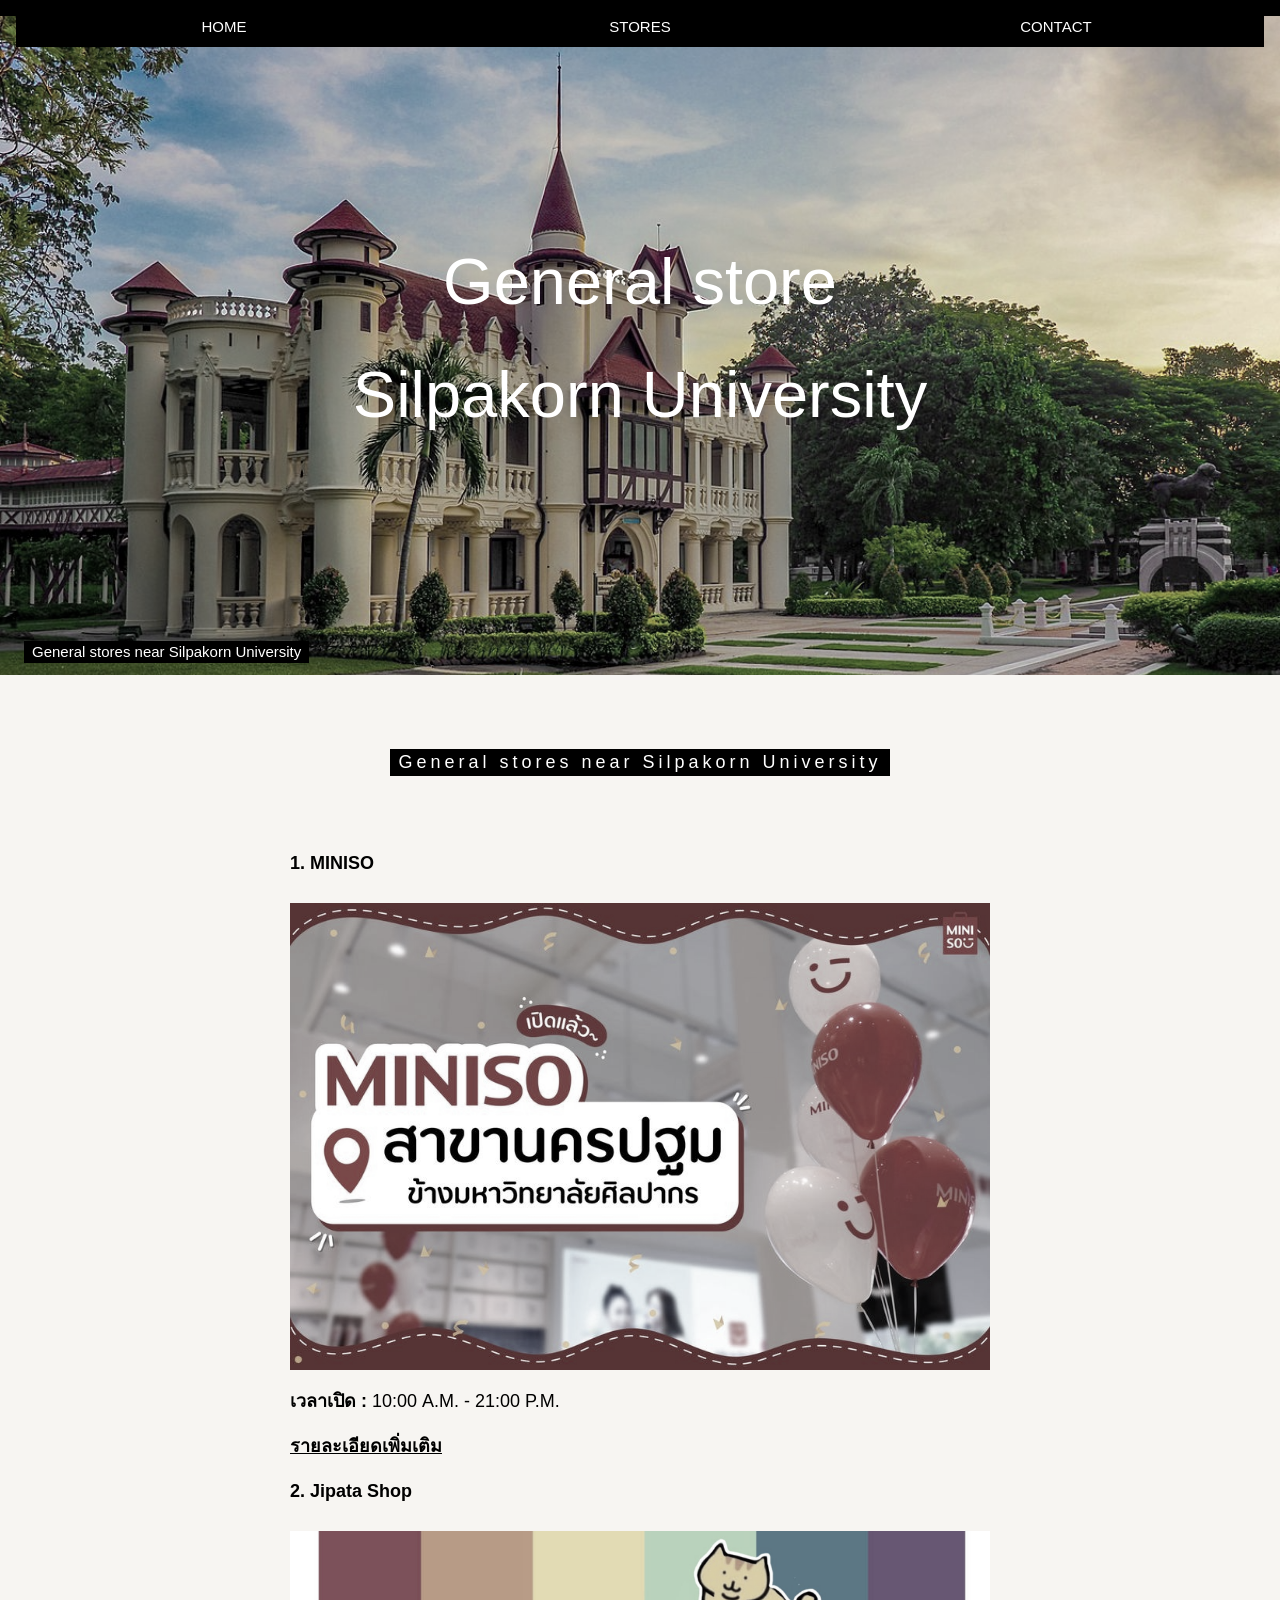
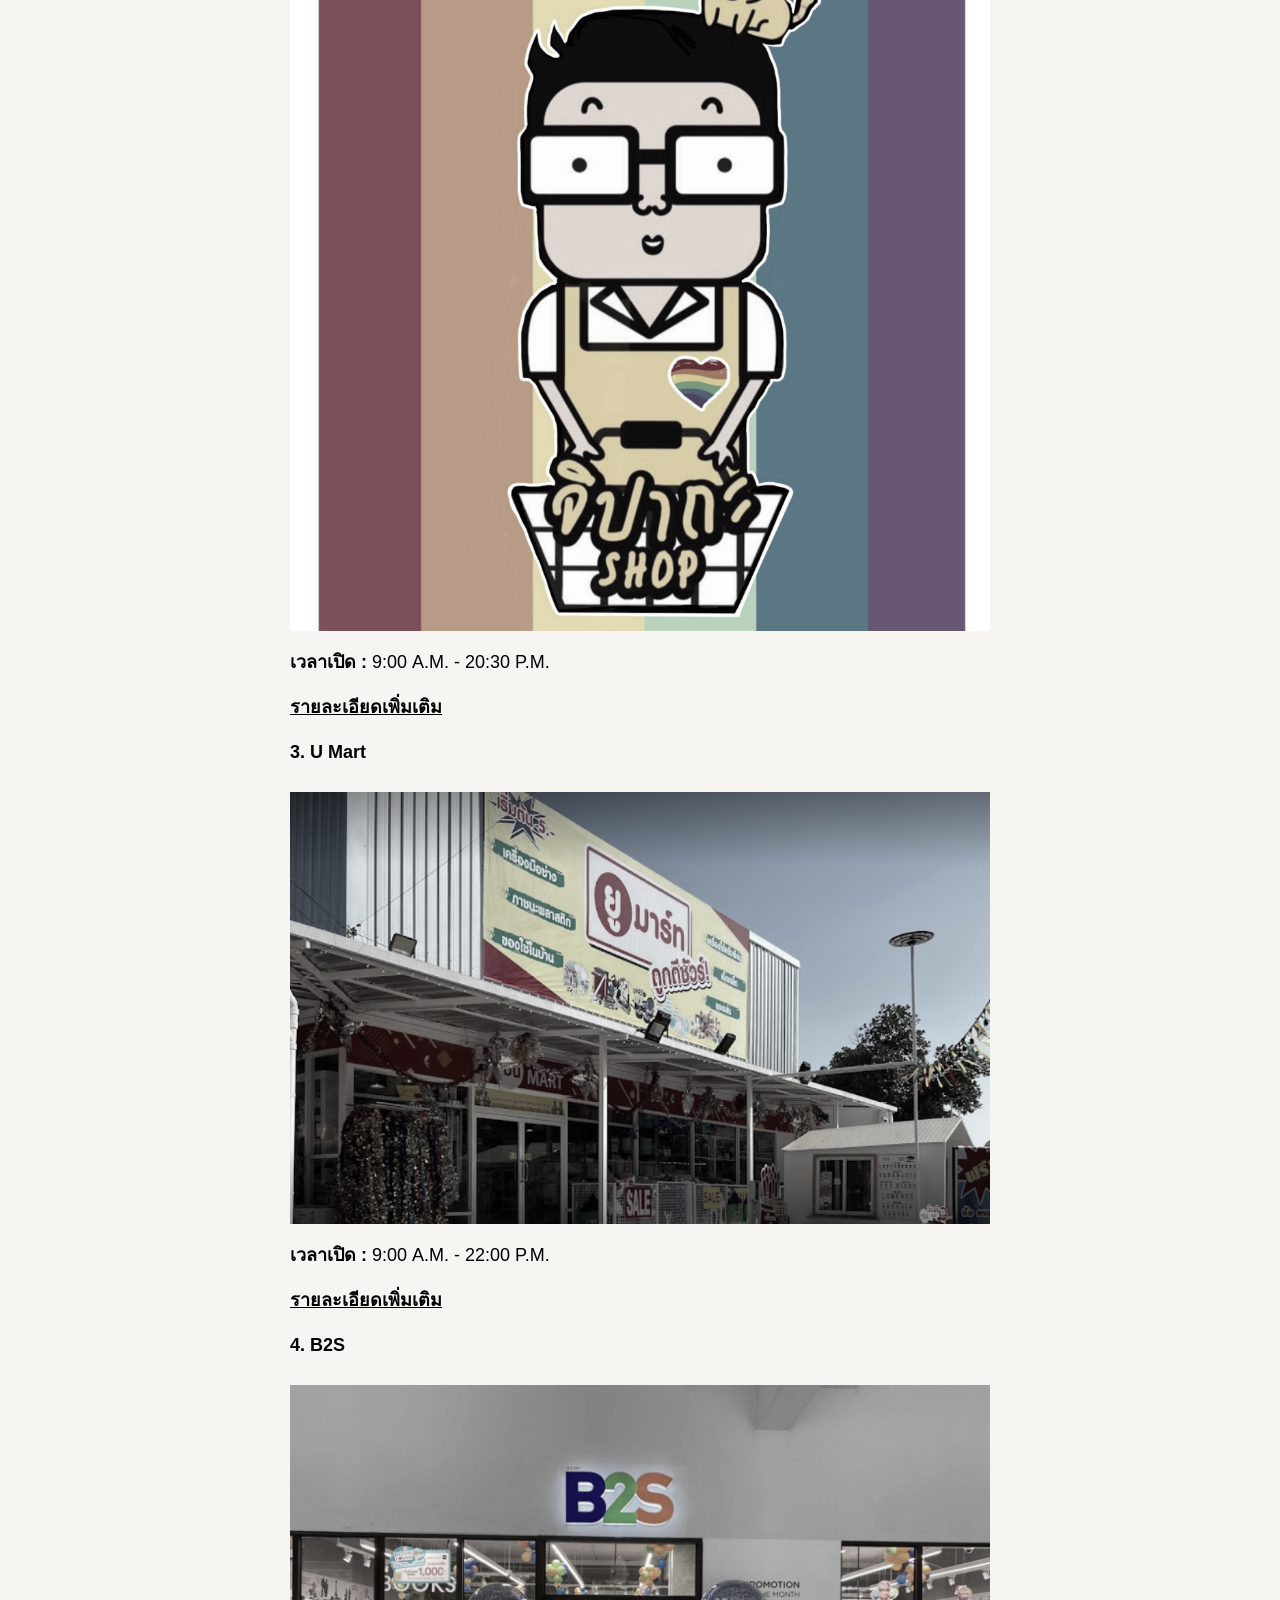
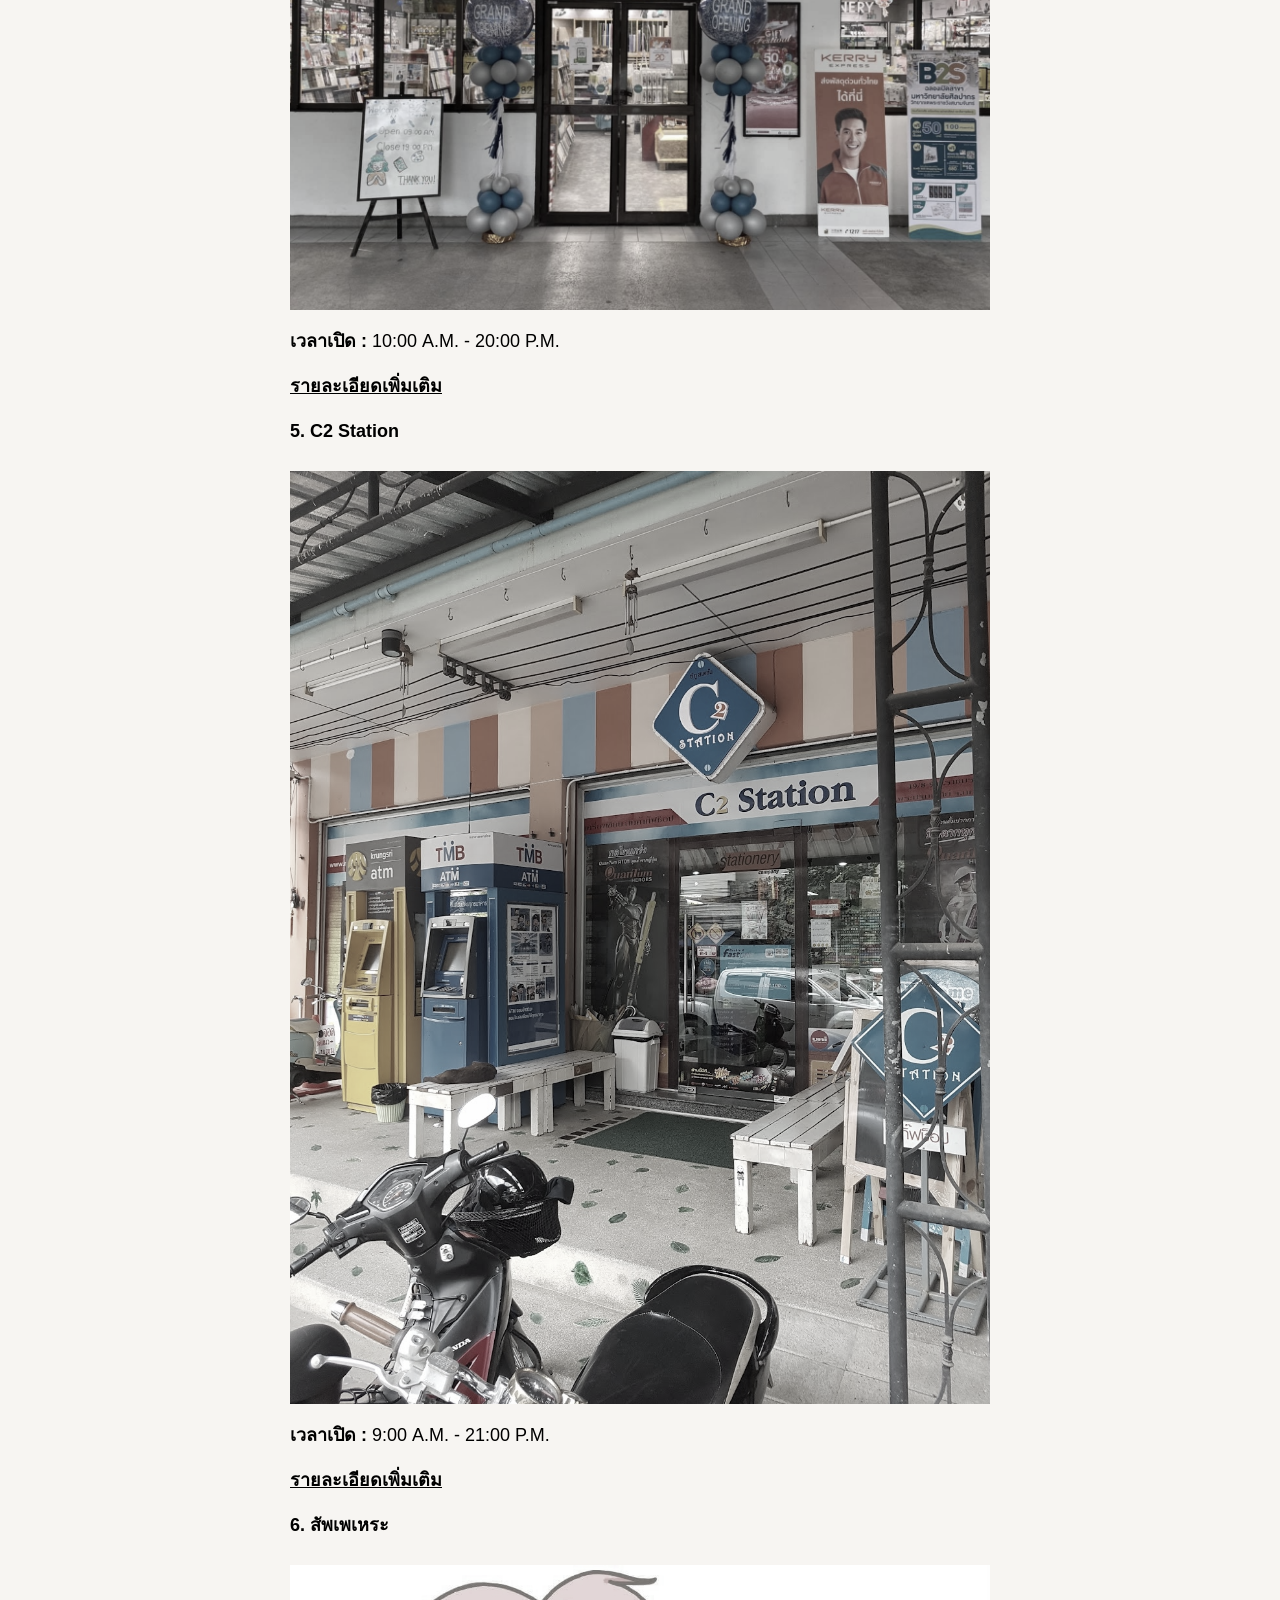
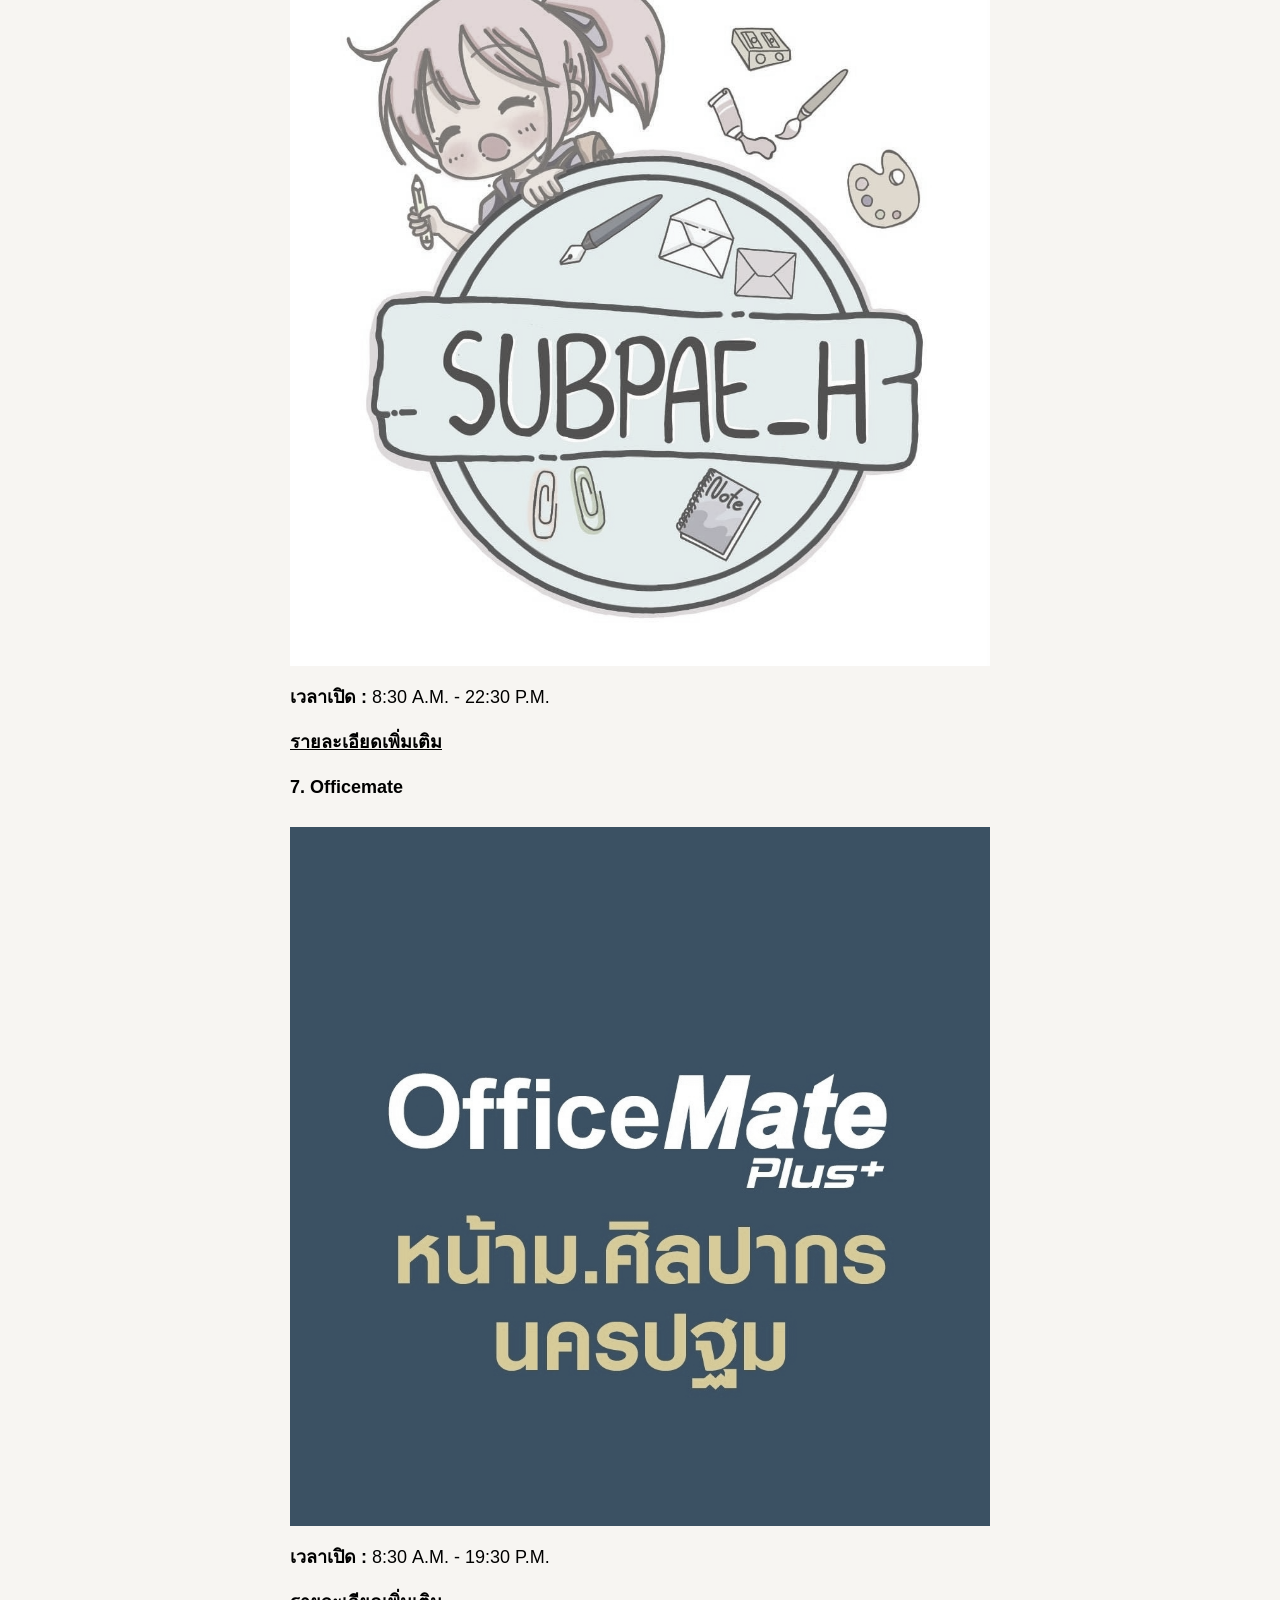
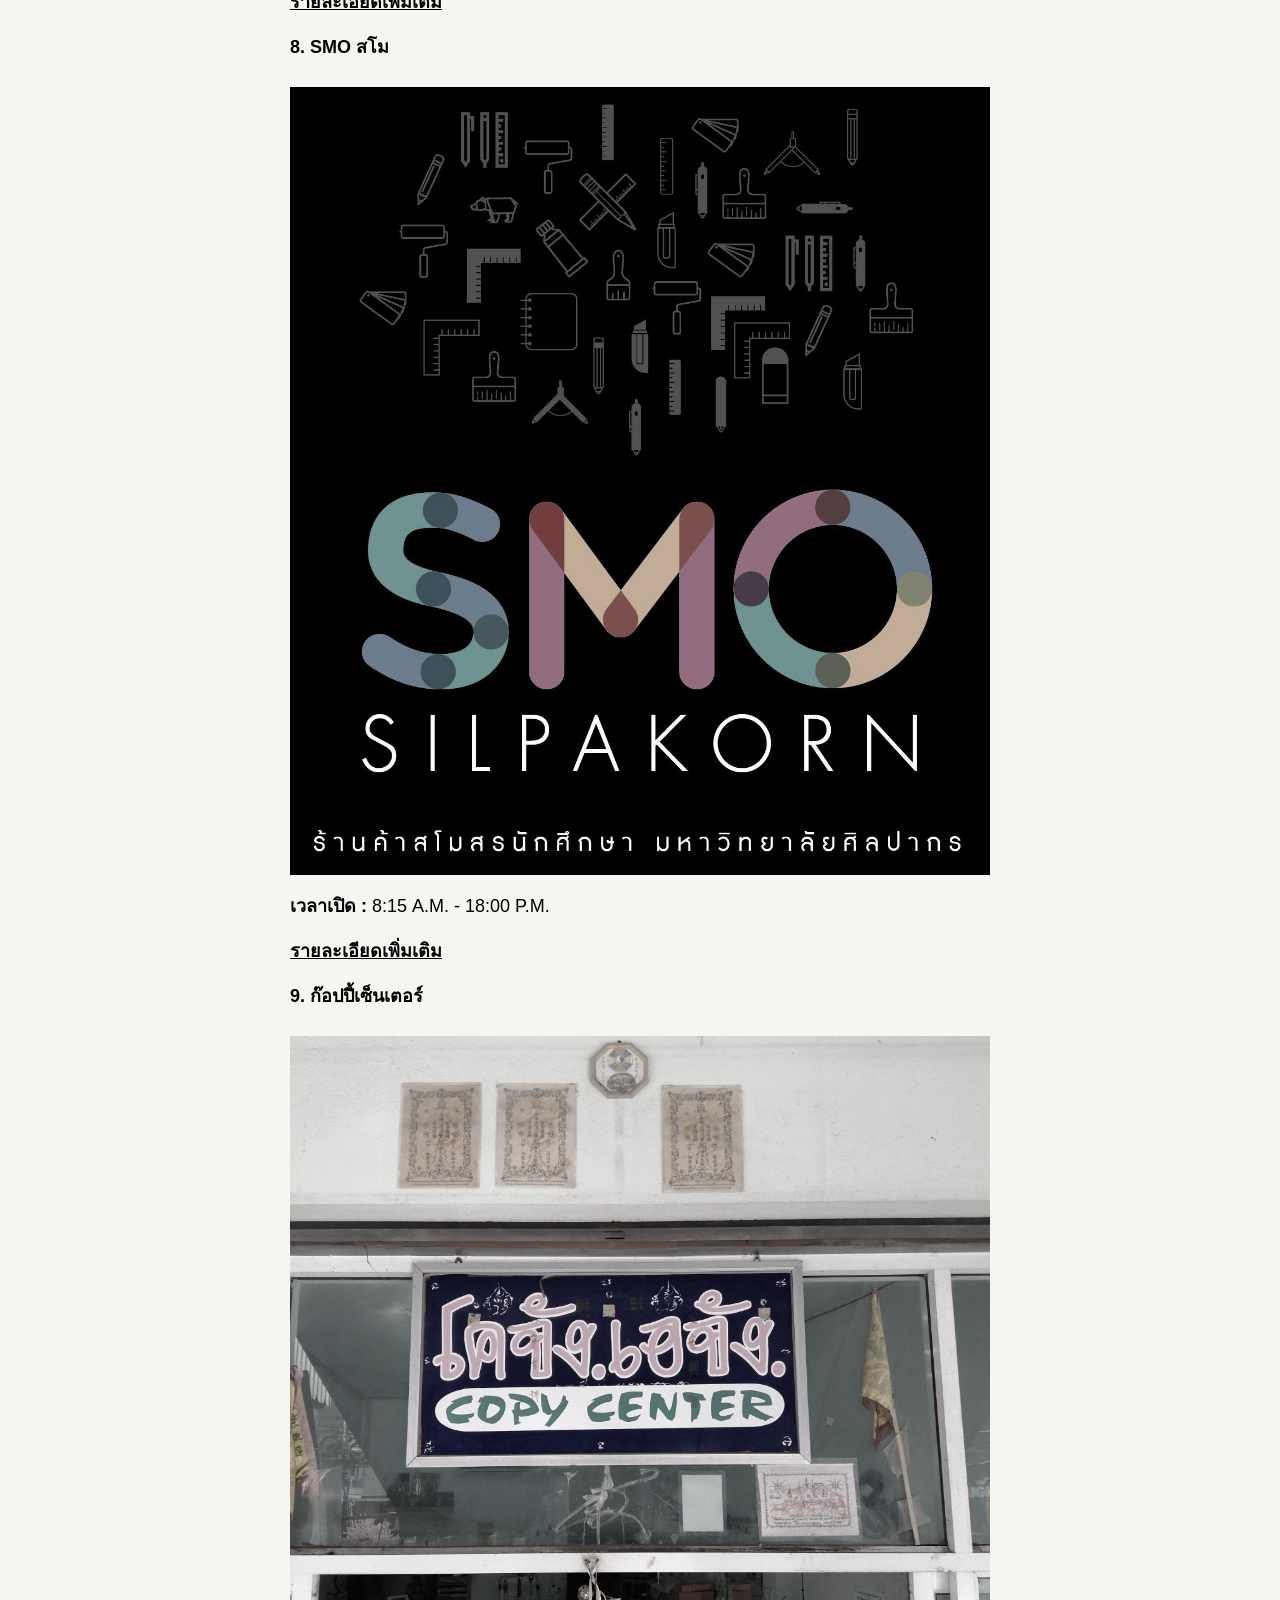
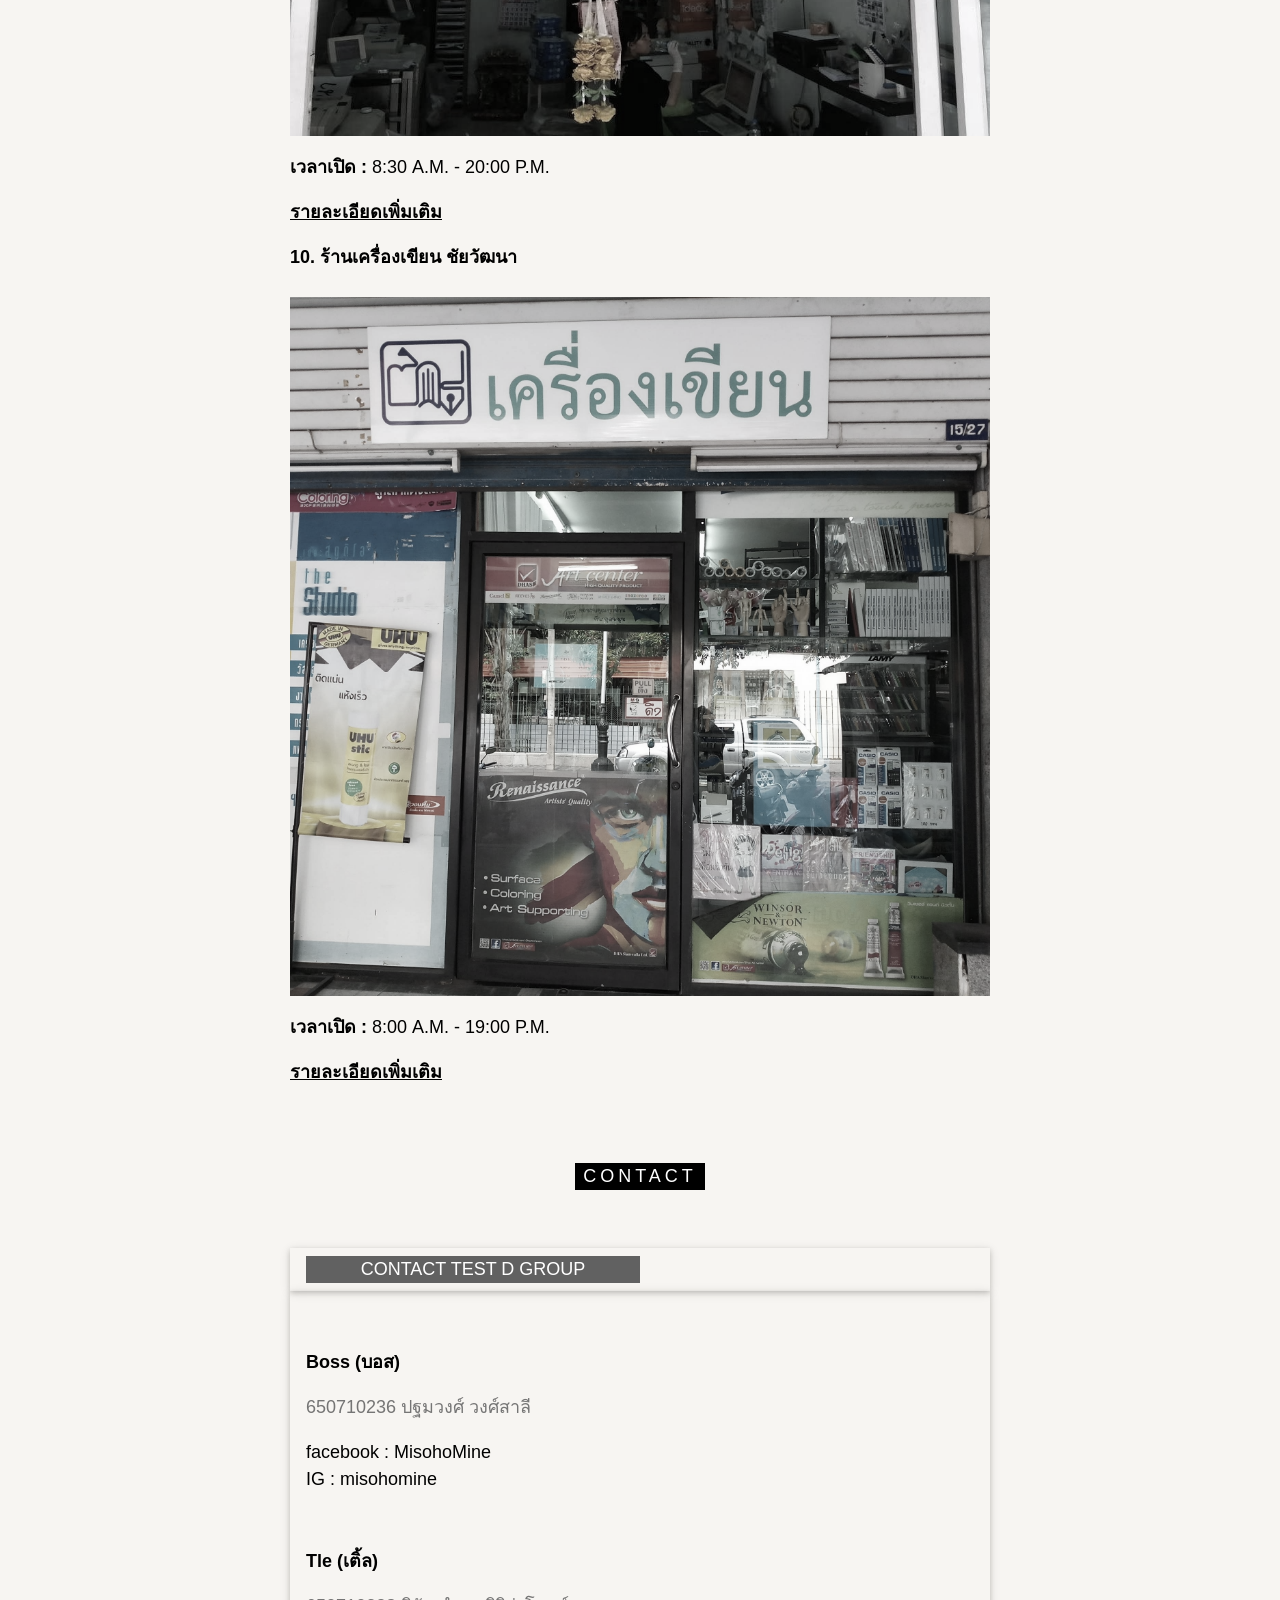
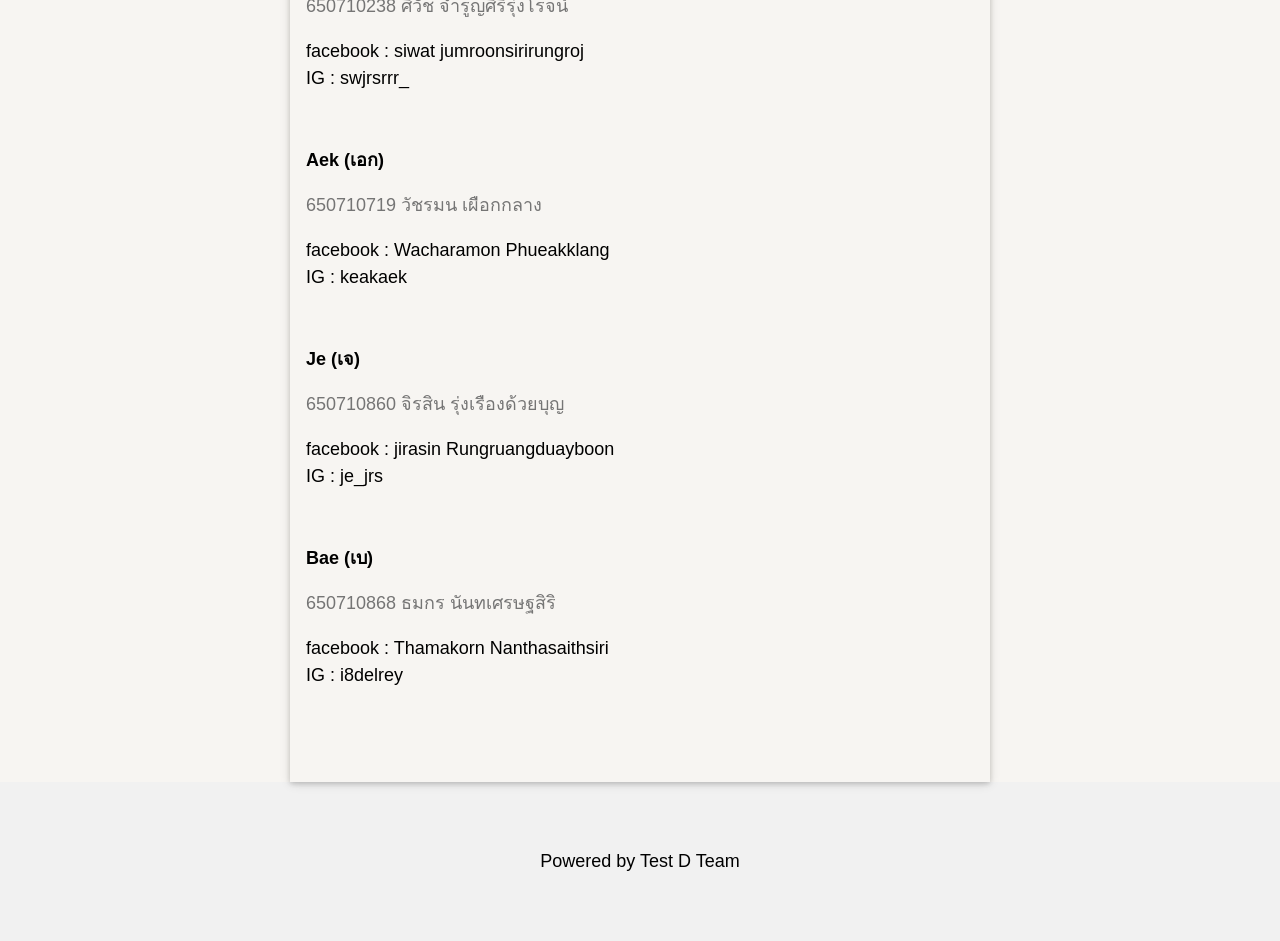
<file: index.html>
<!DOCTYPE html>
<html>

<head>
    <title>General store SU</title>
    <meta charset="UTF-8">
    <meta name="viewport" content="width=device-width, initial-scale=1">
    <link rel="stylesheet" href="https://www.w3schools.com/w3css/4/w3.css">
    <link rel="stylesheet" href="https://fonts.googleapis.com/css?family=Inconsolata">
    <link rel="stylesheet" href="style/style.css">
</head>

<body>

    <!-- Links (sit on top) -->
    <div class="w3-top">
        <div class="w3-padding w3-black">
            <div class="w3-col s4">
                <a href="#" class="w3-button w3-block w3-black">HOME</a>
            </div>
            <div class="w3-col s4">
                <a href="#about" class="w3-button w3-block w3-black">STORES</a>
            </div>
            <div class="w3-col s4">
                <a href="#menu" class="w3-button w3-block w3-black">CONTACT</a>
            </div>


        </div>
    </div>
    </div>

    <!-- Header with image -->
    <header class="bgimg w3-display-container w3-grayscale-min" id="home">
        <div class="w3-display-bottomleft w3-center w3-padding-large w3-hide-small">
            <span class="w3-tag">General stores near Silpakorn University</span>
        </div>
        <div class="w3-display-middle w3-center">

            <div class="w3-row w3-padding w3-"><span class="w3-text-white" style="font-size:65px">General store</br></span></div>
            <div class="w3-row w3-padding w3-"><span class="w3-text-white" style="font-size:65px">Silpakorn University</span></div>
        </div>
    </header>


    <div class="w3-sand w3-grayscale w3-large">

        <div class="w3-container" id="about">
            <div class="w3-content" style="max-width:700px">
                <h5 class="w3-center w3-padding-64"><span class="w3-tag w3-wide">General stores near Silpakorn University</span></h5>
                <h5><strong>1. MINISO </strong></h5>
                <img src="รูป/miniso.jpg" style="width:100%;max-width:800px" class="w3-margin-top">
                <p><strong>เวลาเปิด :</strong> 10:00 A.M. - 21:00 P.M.</p>
                <p><strong><a href="Miniso.html">รายละเอียดเพิ่มเติม</a></strong></p>

                <h5><strong>2. Jipata Shop</strong></h5>
                <img src="รูป/Jipata.jpg" style="width:100%;max-width:800px" class="w3-margin-top">
                <p><strong>เวลาเปิด :</strong> 9:00 A.M. - 20:30 P.M.</p>
                <p><strong><a href="Jipata.html">รายละเอียดเพิ่มเติม</a></strong></p>

                <h5><strong>3. U Mart </strong></h5>
                <img src="รูป/U Mart.png" style="width:100%;max-width:800px" class="w3-margin-top">
                <p><strong>เวลาเปิด :</strong> 9:00 A.M. - 22:00 P.M.</p>
                <p><strong><a href="U Mart.html">รายละเอียดเพิ่มเติม</a></strong></p>

                <h5><strong>4. B2S </strong></h5>
                <img src="รูป/b2s.jpg" style="width:100%;max-width:800px" class="w3-margin-top">
                <p><strong>เวลาเปิด :</strong> 10:00 A.M. - 20:00 P.M.</p>
                <p><strong><a href="B2S.html">รายละเอียดเพิ่มเติม</a></strong></p>


                <h5><strong>5. C2 Station</strong></h5>
                <img src="รูป/C2 Station.jpg" style="width:100%;max-width:800px" class="w3-margin-top">
                <p><strong>เวลาเปิด :</strong> 9:00 A.M. - 21:00 P.M.</p>
                <p><strong><a href="C2 Station.html">รายละเอียดเพิ่มเติม</a></strong></p>


                <h5><strong>6. สัพเพเหระ</strong></h5>
                <img src="รูป/สัพเพเหระ.jpg" style="width:100%;max-width:800px" class="w3-margin-top">
                <p><strong>เวลาเปิด :</strong> 8:30 A.M. - 22:30 P.M.</p>
                <p><strong><a href="สัพเพเหระ.html">รายละเอียดเพิ่มเติม</a></strong></p>


                <h5><strong>7. Officemate </strong></h5>
                <img src="รูป/Officemate.jpg" style="width:100%;max-width:800px" class="w3-margin-top">
                <p><strong>เวลาเปิด :</strong> 8:30 A.M. - 19:30 P.M.</p>
                <p><strong><a href="Officemate.html">รายละเอียดเพิ่มเติม</a></strong></p>

                <h5><strong>8. SMO สโม </strong></h5>
                <img src="รูป/SMO สโม.jpg" style="width:100%;max-width:800px" class="w3-margin-top">
                <p><strong>เวลาเปิด :</strong> 8:15 A.M. - 18:00 P.M.</p>
                <p><strong><a href="SMO สโม.html">รายละเอียดเพิ่มเติม</a></strong></p>

                <h5><strong>9. ก๊อปปี้เซ็นเตอร์ </strong></h5>
                <img src="รูป/ก๊อปปี้เซ็นเตอร์.jpg" style="width:100%;max-width:800px" class="w3-margin-top">

                <p><strong>เวลาเปิด :</strong> 8:30 A.M. - 20:00 P.M.</p>

                <p><strong><a href="ก๊อปปี้เซ็นเตอร์.html">รายละเอียดเพิ่มเติม</a></strong></p>

                <h5><strong>10. ร้านเครื่องเขียน ชัยวัฒนา </strong></h5>
                <img src="รูป/ร้านเครื่องเขียน ชัยวัฒนา.jpg" style="width:100%;max-width:800px" class="w3-margin-top">

                <p><strong>เวลาเปิด :</strong> 8:00 A.M. - 19:00 P.M.</p>

                <p><strong><a href="ร้านเครื่องเขียน ชัยวัฒนา.html">รายละเอียดเพิ่มเติม</a></strong></p>
            </div>
        </div>

        <div class="w3-container" id="menu">
            <div class="w3-content" style="max-width:700px">

                <h5 class="w3-center w3-padding-48"><span class="w3-tag w3-wide">CONTACT</span></h5>

                <div class="w3-row w3-center w3-card w3-padding">
                    <a href="javascript:void(0)" onclick="openMenu(event, 'Eat');" id="myLink">
                        <div class="w3-col s6 tablink">CONTACT TEST D GROUP</div>
                    </a>

                </div>

                <div id="Eat" class="w3-container menu w3-padding-48 w3-card">
                    <h5><strong>Boss (บอส)</strong></h5>
                    <p class="w3-text-grey">650710236 ปฐมวงศ์ วงศ์สาลี</br>
                    </p>
                    facebook : MisohoMine</br>
                    IG : misohomine</p><br>

                    <h5><strong>Tle (เติ้ล)</strong></h5>
                    <p class="w3-text-grey">650710238 ศิวัช จำรูญศิริรุ่งโรจน์</br>
                    </p>
                    facebook : siwat jumroonsirirungroj</br>
                    IG : swjrsrrr_</p><br>

                    <h5><strong>Aek (เอก)</strong></h5>
                    <p class="w3-text-grey">650710719 วัชรมน​ เผือก​กลาง​</br>
                    </p>
                    facebook : Wacharamon Phueakklang</br>
                    IG : keakaek</p><br>

                    <h5><strong>Je (เจ)</strong></h5>
                    <p class="w3-text-grey">650710860 จิรสิน รุ่งเรืองด้วยบุญ​</br>
                    </p>
                    facebook : jirasin Rungruangduayboon</br>
                    IG : je_jrs</p><br>

                    <h5><strong>Bae (เบ)</strong></h5>
                    <p class="w3-text-grey">650710868 ธมกร นันทเศรษฐสิริ​</br>
                    </p>
                    facebook : Thamakorn Nanthasaithsiri</br>
                    IG : i8delrey</p><br>
                </div>


            </div>
        </div>



        <!-- End page content -->
    </div>

    <!-- Footer -->
    <footer class="w3-center w3-light-grey w3-padding-48 w3-large">
        <p>Powered by Test D Team</a>
        </p>
    </footer>

    <script>
        // Tabbed Menu
        function openMenu(evt, menuName) {
            var i, x, tablinks;
            x = document.getElementsByClassName("menu");
            for (i = 0; i < x.length; i++) {
                x[i].style.display = "none";
            }
            tablinks = document.getElementsByClassName("tablink");
            for (i = 0; i < x.length; i++) {
                tablinks[i].className = tablinks[i].className.replace(" w3-dark-grey", "");
            }
            document.getElementById(menuName).style.display = "block";
            evt.currentTarget.firstElementChild.className += " w3-dark-grey";
        }
        document.getElementById("myLink").click();
    </script>

</body>

</html>
</file>
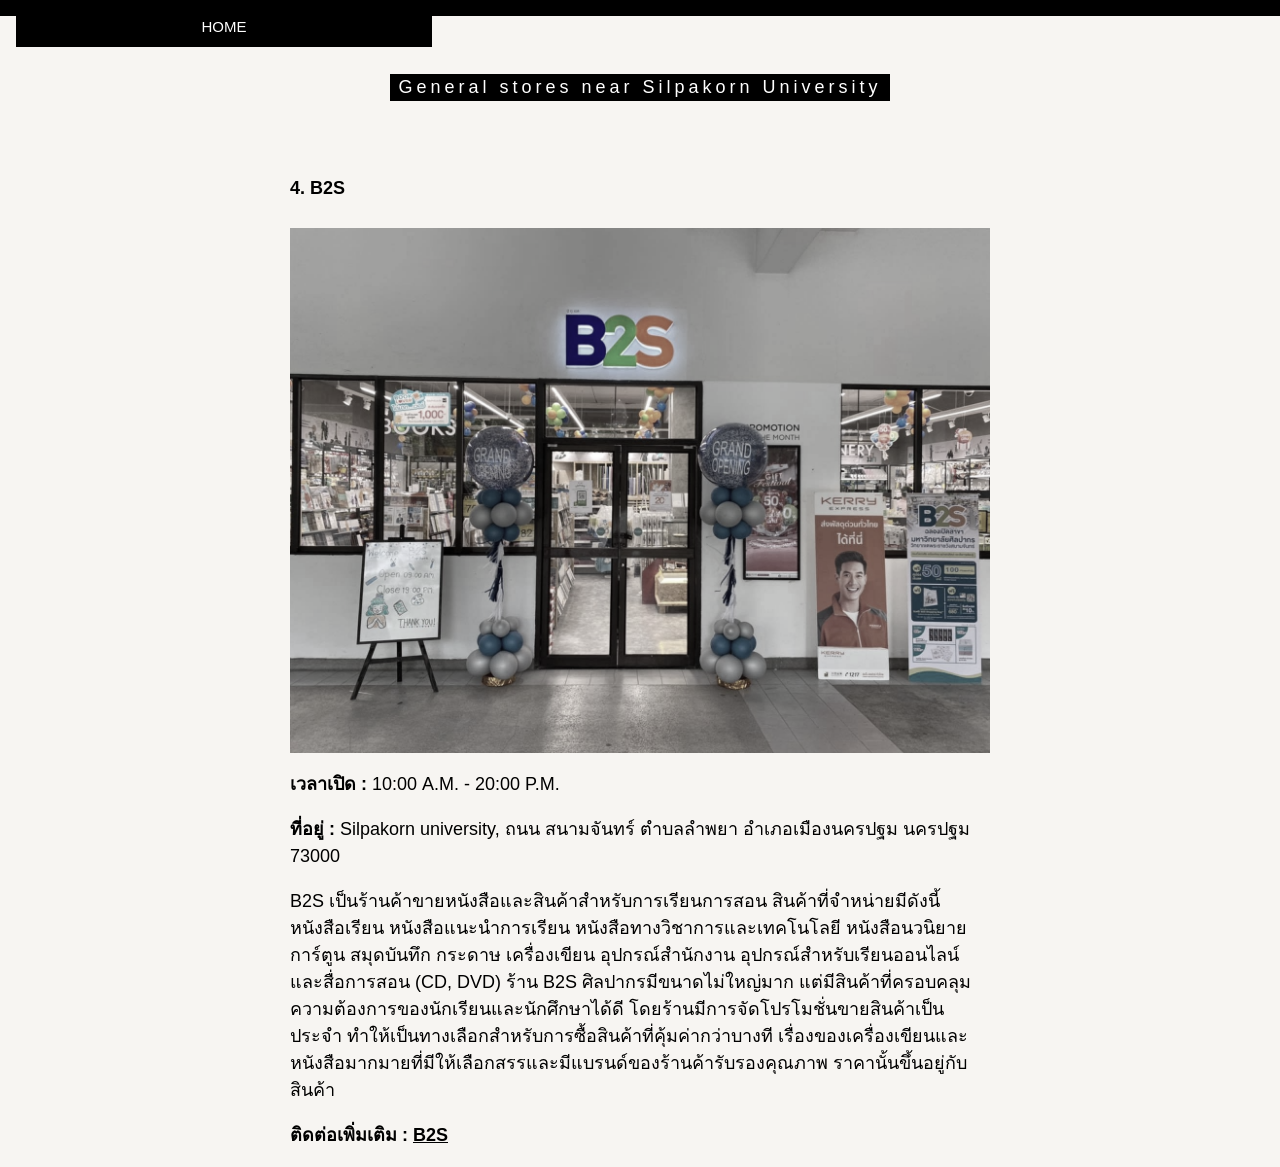
<file: B2S.html>
<!DOCTYPE html>
<html>

<head>
    <title>General store SU</title>
    <meta charset="UTF-8">
    <meta name="viewport" content="width=device-width, initial-scale=1">
    <link rel="stylesheet" href="https://www.w3schools.com/w3css/4/w3.css">
    <link rel="stylesheet" href="https://fonts.googleapis.com/css?family=Inconsolata">

</head>

<body>

    <!-- Links (sit on top) -->
    <div class="w3-top">
        <div class="w3-padding w3-black">
            <div class="w3-col s4">
                <a href="General Shop Silpakorn.html" class="w3-button w3-block w3-black">HOME</a>
            </div>




        </div>
    </div>
    </div>

    <!-- Header with image -->
    <header class="bgimg w3-display-container w3-grayscale-min" id="home">
        <div class="w3-display-bottomleft w3-center w3-padding-large w3-hide-small">
            <span class="w3-tag">General stores near Silpakorn University</span>
        </div>
        <div class="w3-display-middle w3-center">

            <div class="w3-row w3-padding w3-black"><span class="w3-text-white" style="font-size:65px">General store</br></span></div>
            <div class="w3-row w3-padding w3-black"><span class="w3-text-white" style="font-size:65px">Silpakorn University</span></div>
        </div>
    </header>


    <div class="w3-sand w3-grayscale w3-large">

        <div class="w3-container" id="about">
            <div class="w3-content" style="max-width:700px">
                <h5 class="w3-center w3-padding-64"><span class="w3-tag w3-wide">General stores near Silpakorn University</span></h5>
                <h5><strong>4. B2S </strong></h5>
                <img src="รูป/b2s.jpg" style="width:100%;max-width:800px" class="w3-margin-top">

                <p><strong>เวลาเปิด :</strong> 10:00 A.M. - 20:00 P.M.</p>

                <p><strong>ที่อยู่ :</strong> Silpakorn university, ถนน สนามจันทร์ ตำบลลำพยา อำเภอเมืองนครปฐม นครปฐม 73000</p>

                <p>B2S เป็นร้านค้าขายหนังสือและสินค้าสำหรับการเรียนการสอน สินค้าที่จำหน่ายมีดังนี้ หนังสือเรียน หนังสือแนะนำการเรียน หนังสือทางวิชาการและเทคโนโลยี หนังสือนวนิยาย การ์ตูน สมุดบันทึก กระดาษ เครื่องเขียน อุปกรณ์สำนักงาน อุปกรณ์สำหรับเรียนออนไลน์
                    และสื่อการสอน (CD, DVD) ร้าน B2S ศิลปากรมีขนาดไม่ใหญ่มาก แต่มีสินค้าที่ครอบคลุมความต้องการของนักเรียนและนักศึกษาได้ดี โดยร้านมีการจัดโปรโมชั่นขายสินค้าเป็นประจำ ทำให้เป็นทางเลือกสำหรับการซื้อสินค้าที่คุ้มค่ากว่าบางที เรื่องของเครื่องเขียนและหนังสือมากมายที่มีให้เลือกสรรและมีแบรนด์ของร้านค้ารับรองคุณภาพ
                    ราคานั้นขึ้นอยู่กับสินค้า
                </p>
                <p><strong>ติดต่อเพิ่มเติม : <a href="https://web.facebook.com/B2SThailand/posts/10158094861312061/">B2S</a></strong></p>
            </div>
        </div>
</file>
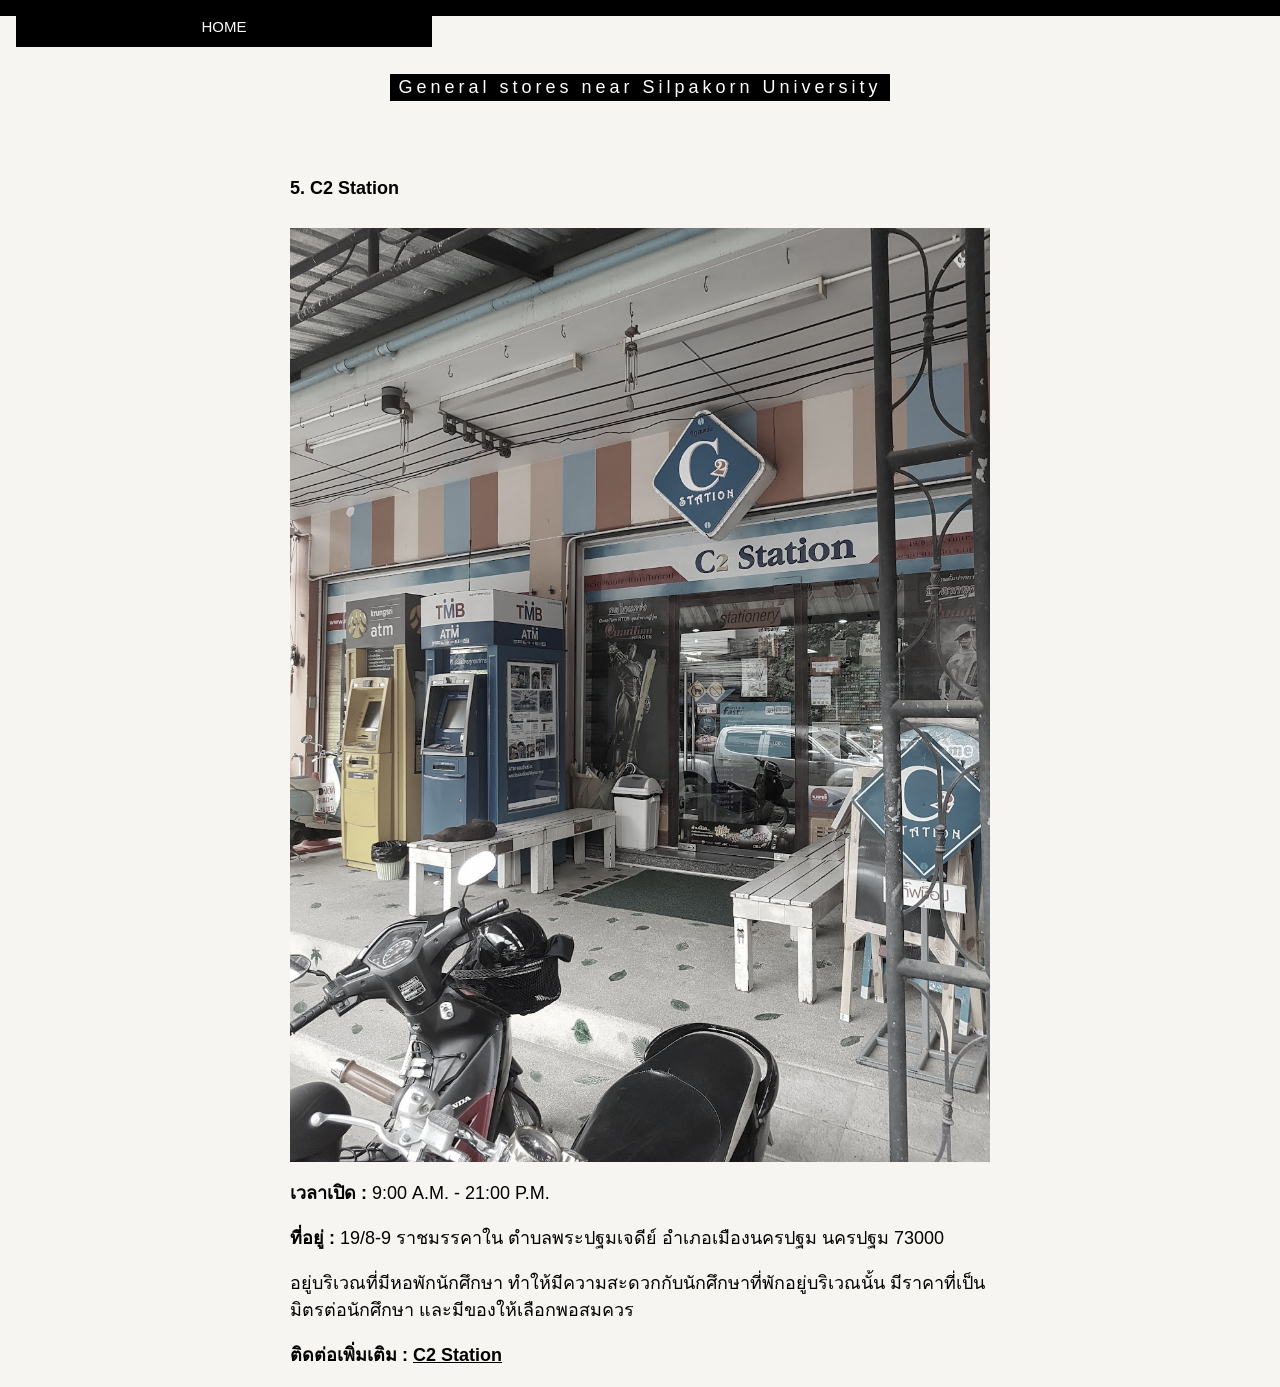
<file: C2 Station.html>
<!DOCTYPE html>
<html>

<head>
    <title>General store SU</title>
    <meta charset="UTF-8">
    <meta name="viewport" content="width=device-width, initial-scale=1">
    <link rel="stylesheet" href="https://www.w3schools.com/w3css/4/w3.css">
    <link rel="stylesheet" href="https://fonts.googleapis.com/css?family=Inconsolata">

</head>

<body>

    <!-- Links (sit on top) -->
    <div class="w3-top">
        <div class="w3-padding w3-black">
            <div class="w3-col s4">
                <a href="General Shop Silpakorn.html" class="w3-button w3-block w3-black">HOME</a>
            </div>




        </div>
    </div>
    </div>

    <!-- Header with image -->
    <header class="bgimg w3-display-container w3-grayscale-min" id="home">
        <div class="w3-display-bottomleft w3-center w3-padding-large w3-hide-small">
            <span class="w3-tag">General stores near Silpakorn University</span>
        </div>
        <div class="w3-display-middle w3-center">

            <div class="w3-row w3-padding w3-black"><span class="w3-text-white" style="font-size:65px">General store</br></span></div>
            <div class="w3-row w3-padding w3-black"><span class="w3-text-white" style="font-size:65px">Silpakorn University</span></div>
        </div>
    </header>


    <div class="w3-sand w3-grayscale w3-large">

        <div class="w3-container" id="about">
            <div class="w3-content" style="max-width:700px">
                <h5 class="w3-center w3-padding-64"><span class="w3-tag w3-wide">General stores near Silpakorn University</span></h5>
                <h5><strong>5. C2 Station</strong></h5>
                <img src="รูป/C2 Station.jpg" style="width:100%;max-width:800px" class="w3-margin-top">

                <p><strong>เวลาเปิด :</strong> 9:00 A.M. - 21:00 P.M.</p>

                <p><strong>ที่อยู่ :</strong> 19/8-9 ราชมรรคาใน ตำบลพระปฐมเจดีย์ อำเภอเมืองนครปฐม นครปฐม 73000</p>

                <p>อยู่บริเวณที่มีหอพักนักศึกษา ทำให้มีความสะดวกกับนักศึกษาที่พักอยู่บริเวณนั้น มีราคาที่เป็นมิตรต่อนักศึกษา และมีของให้เลือกพอสมควร</p>
                <p><strong>ติดต่อเพิ่มเติม : <a href="https://web.facebook.com/c2station/?locale=th_TH&_rdc=1&_rdr">C2 Station</a></strong></p>
            </div>
        </div>
</file>
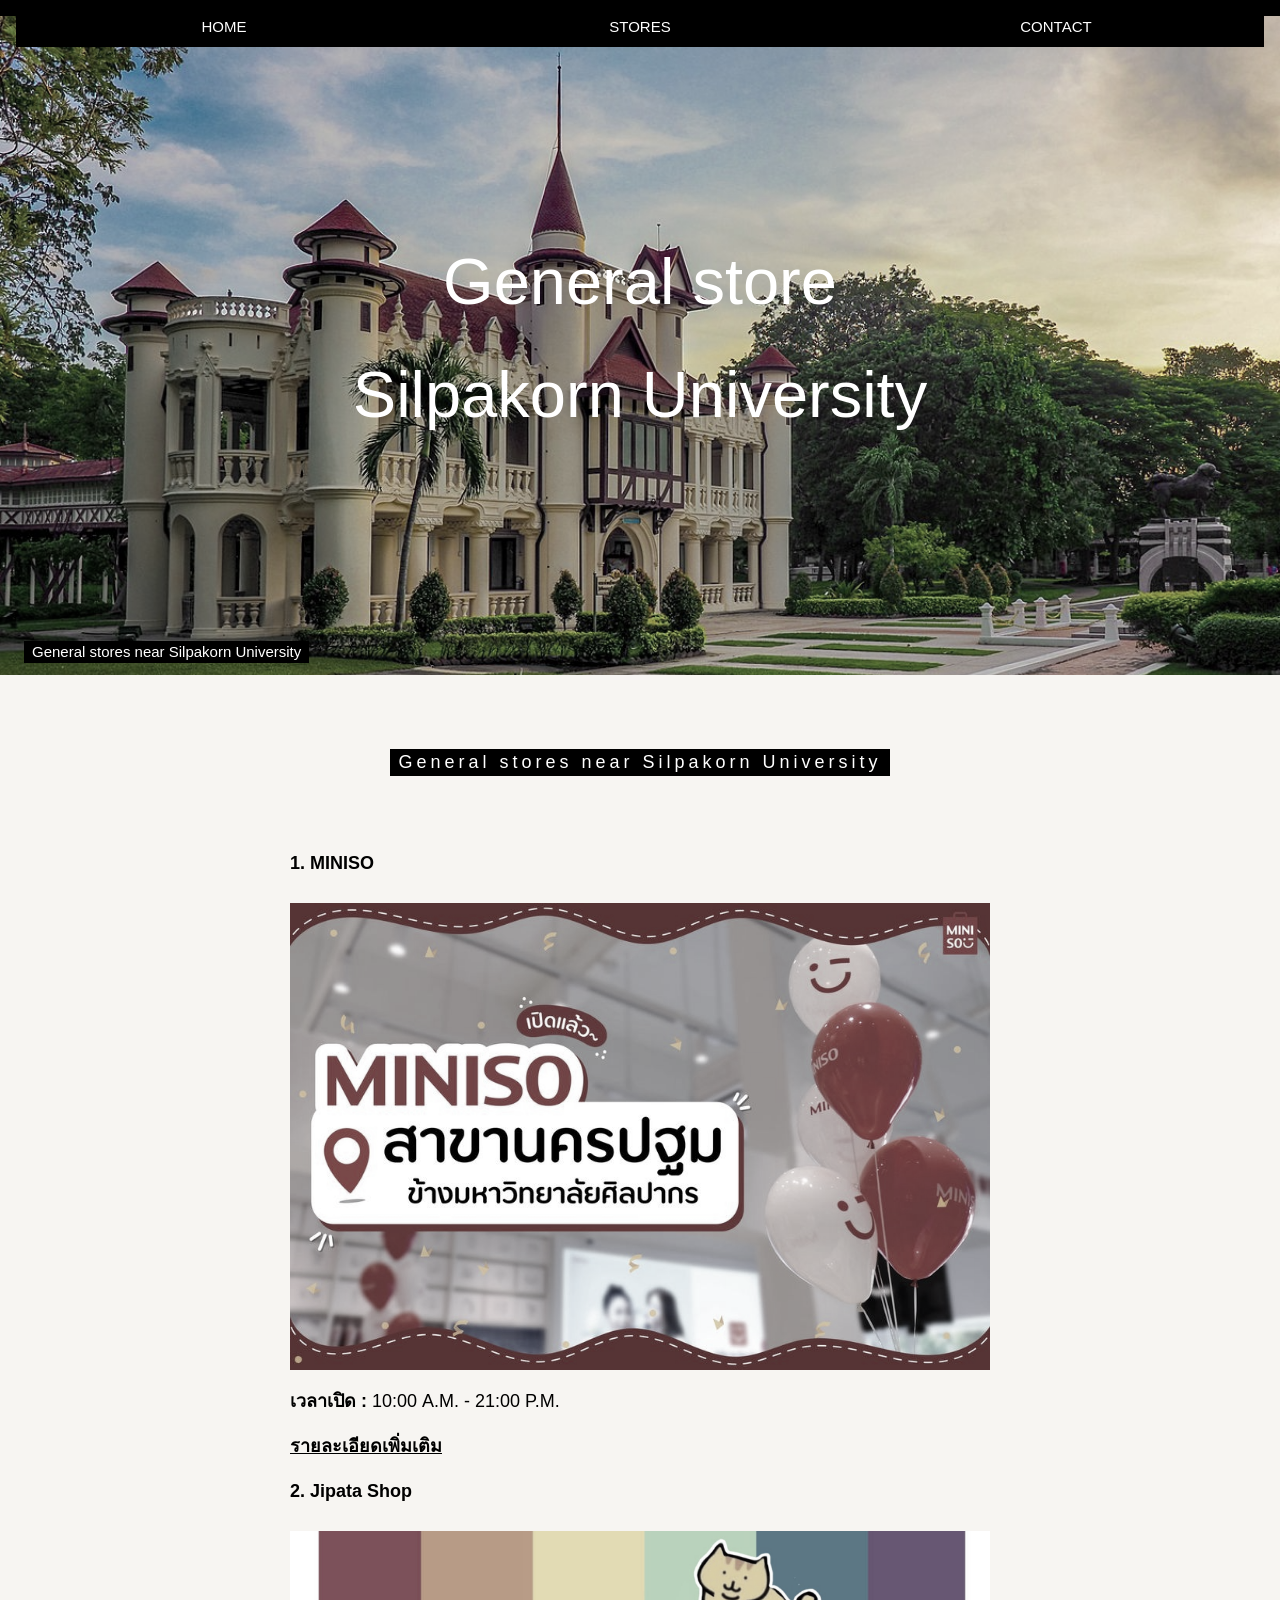
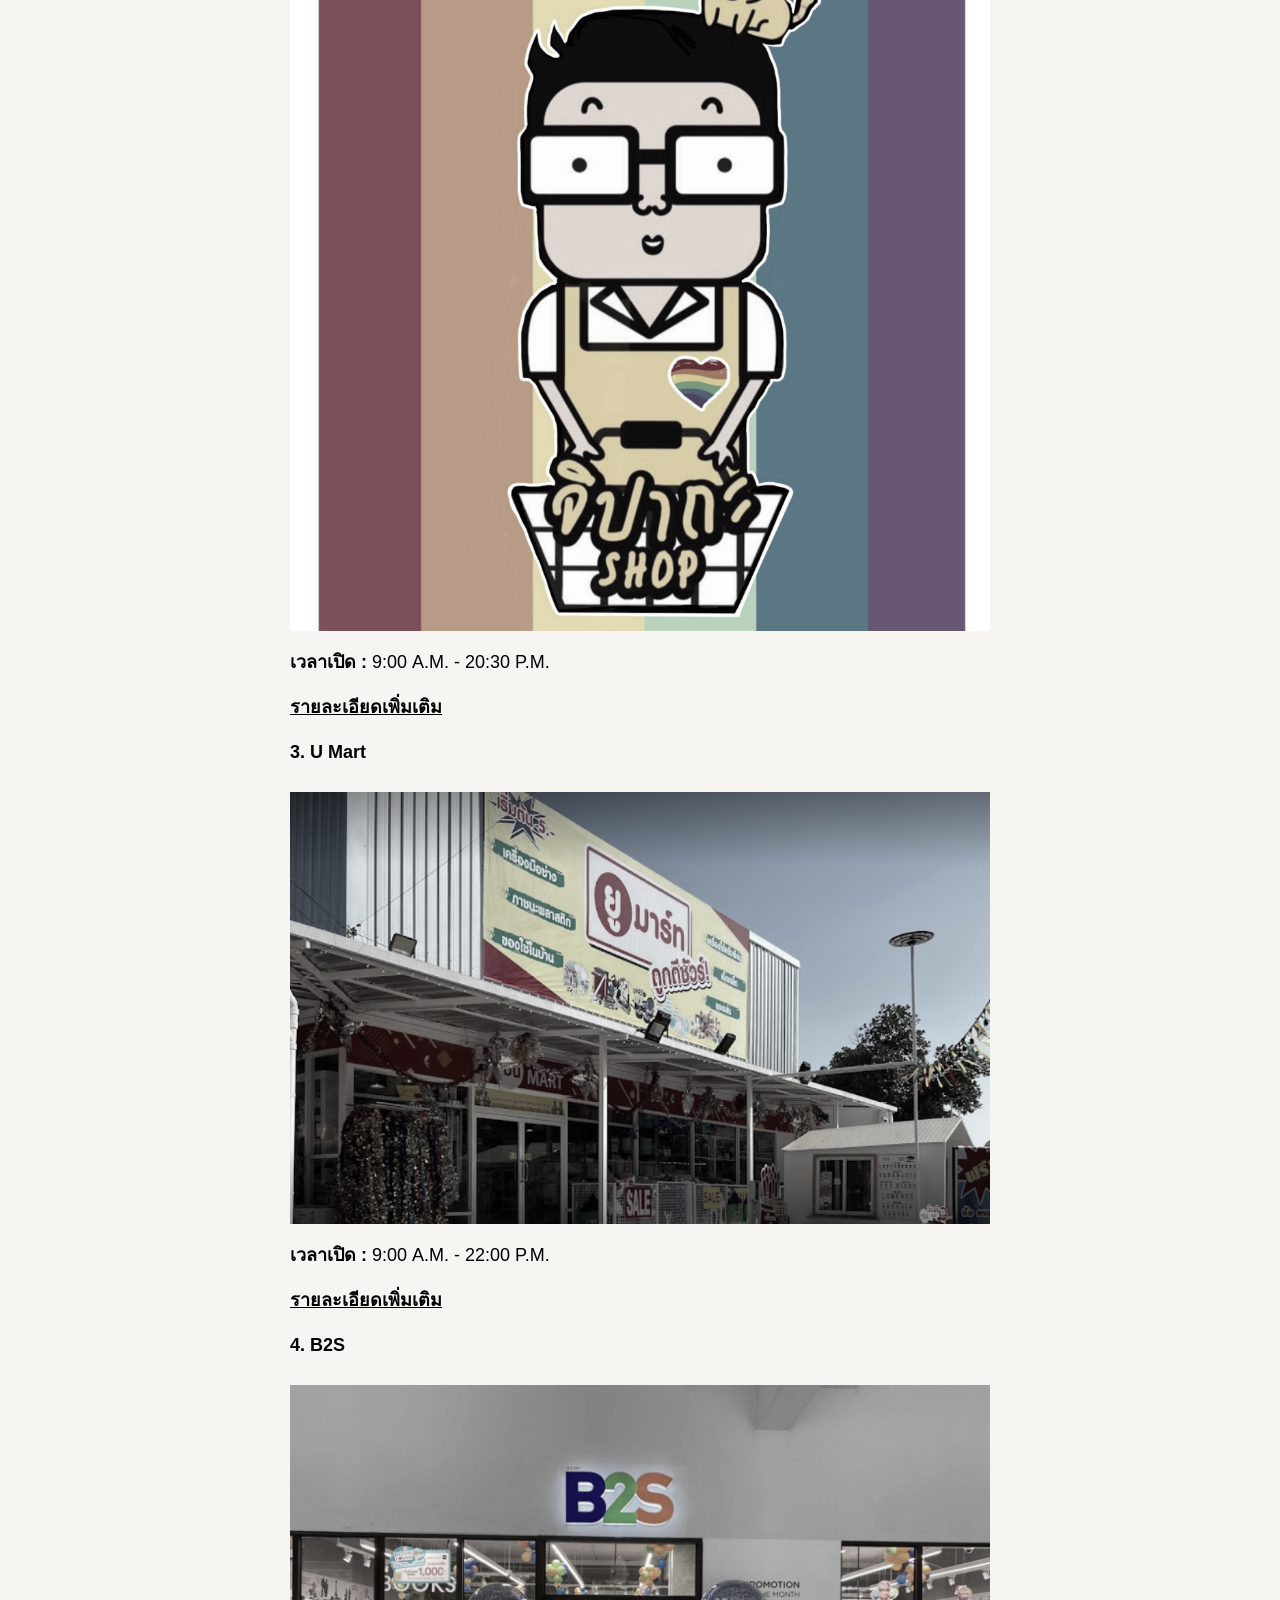
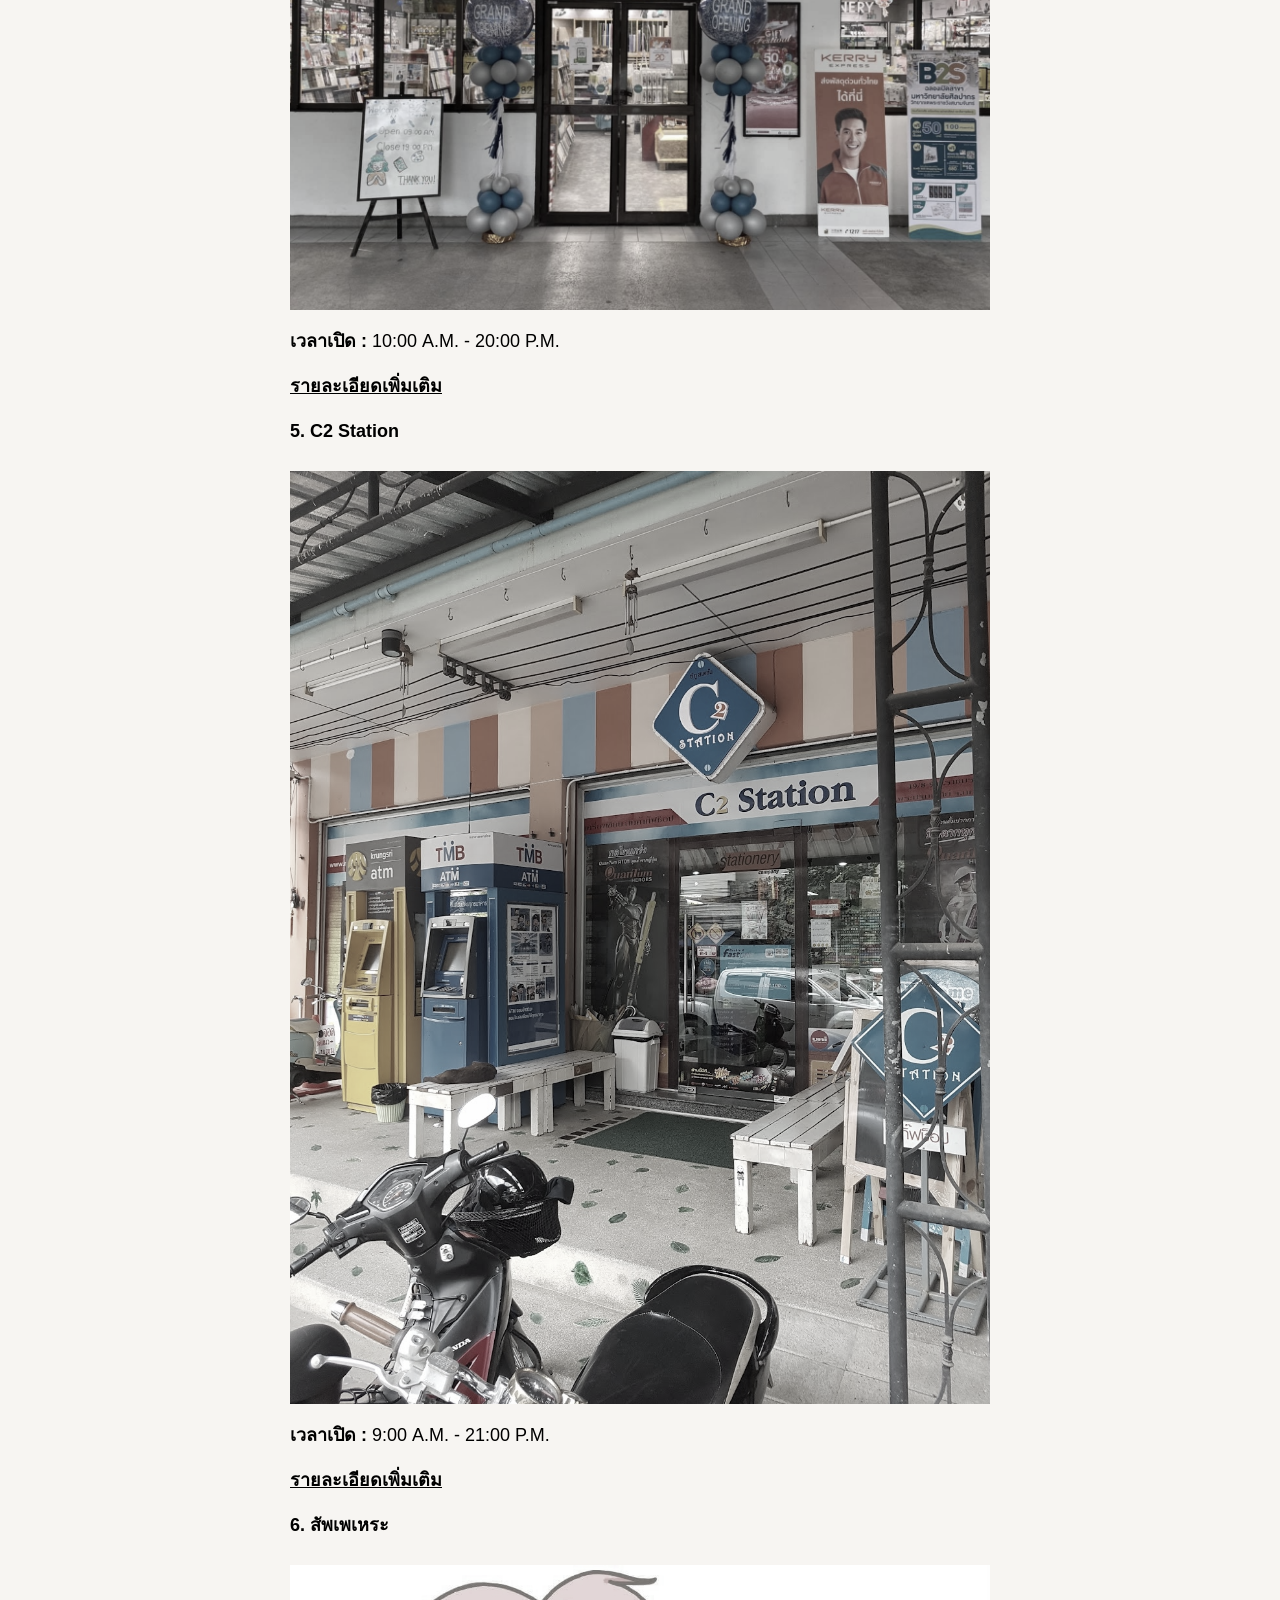
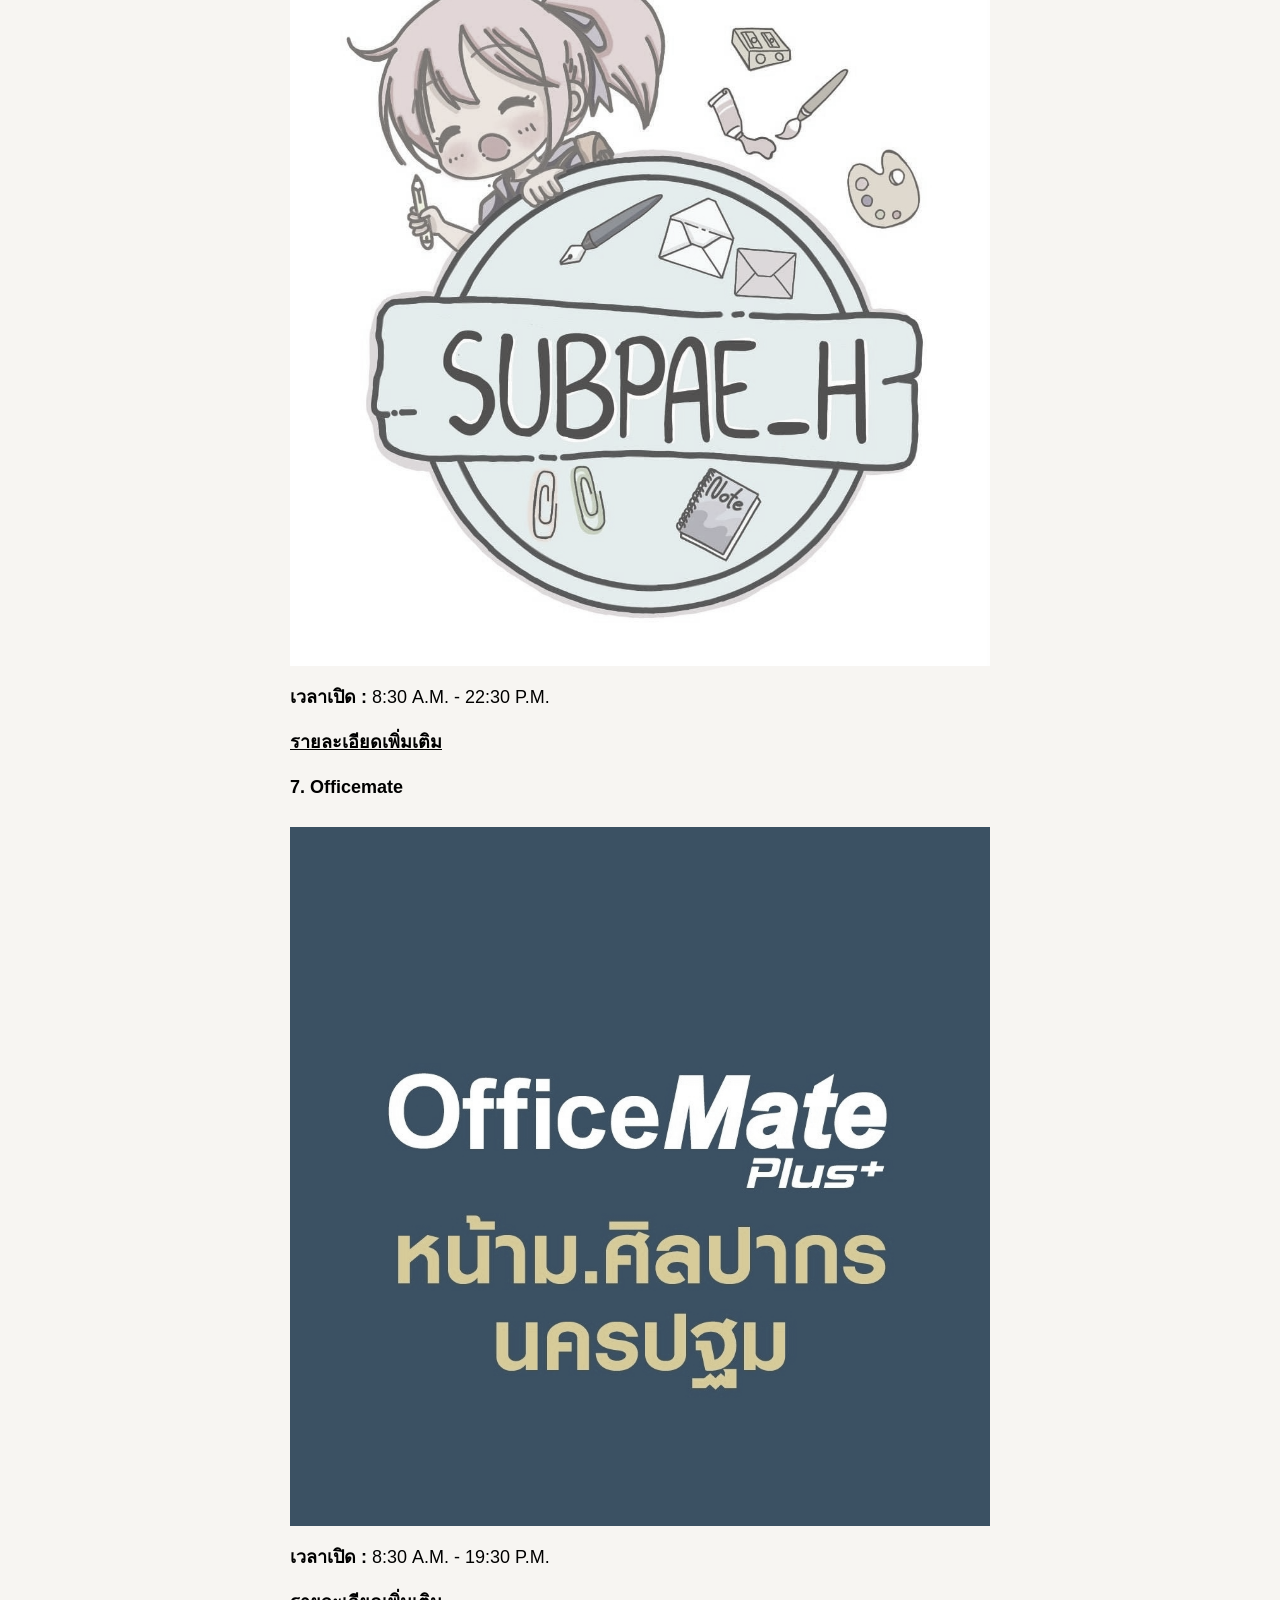
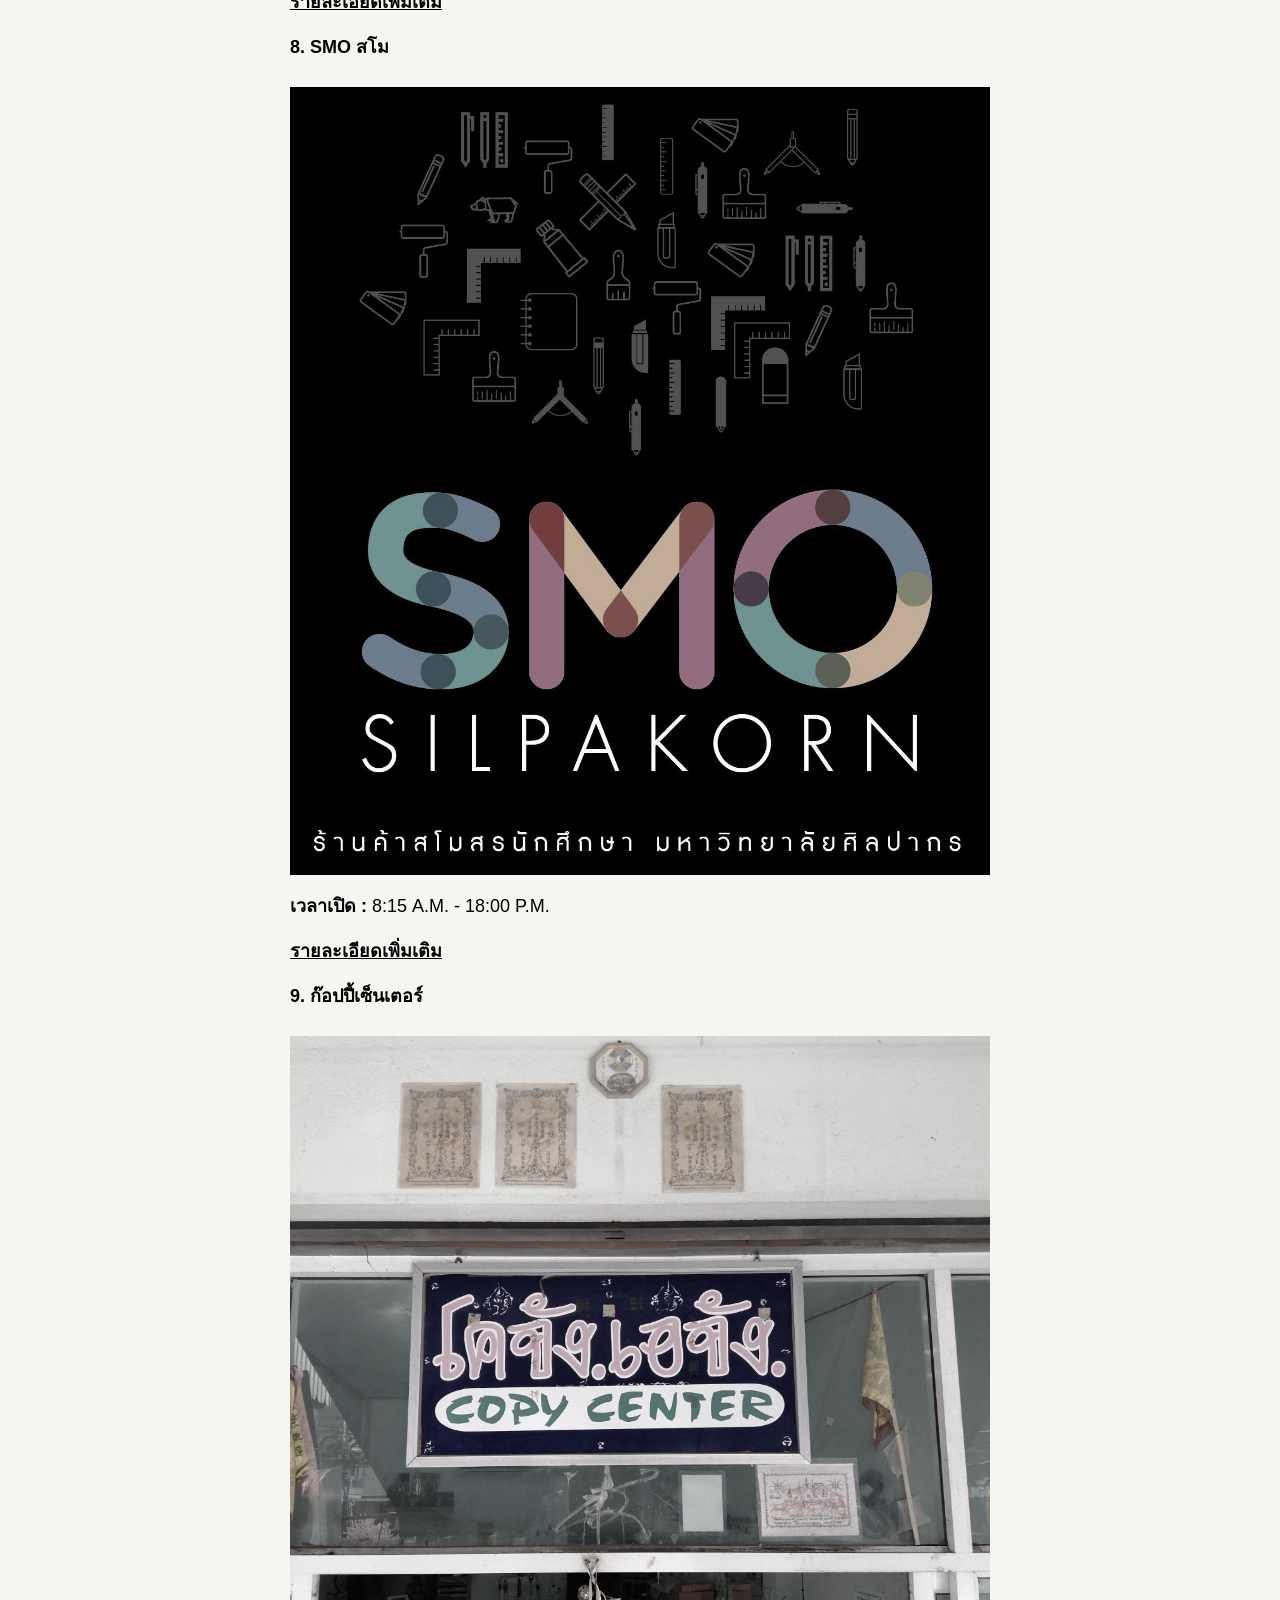
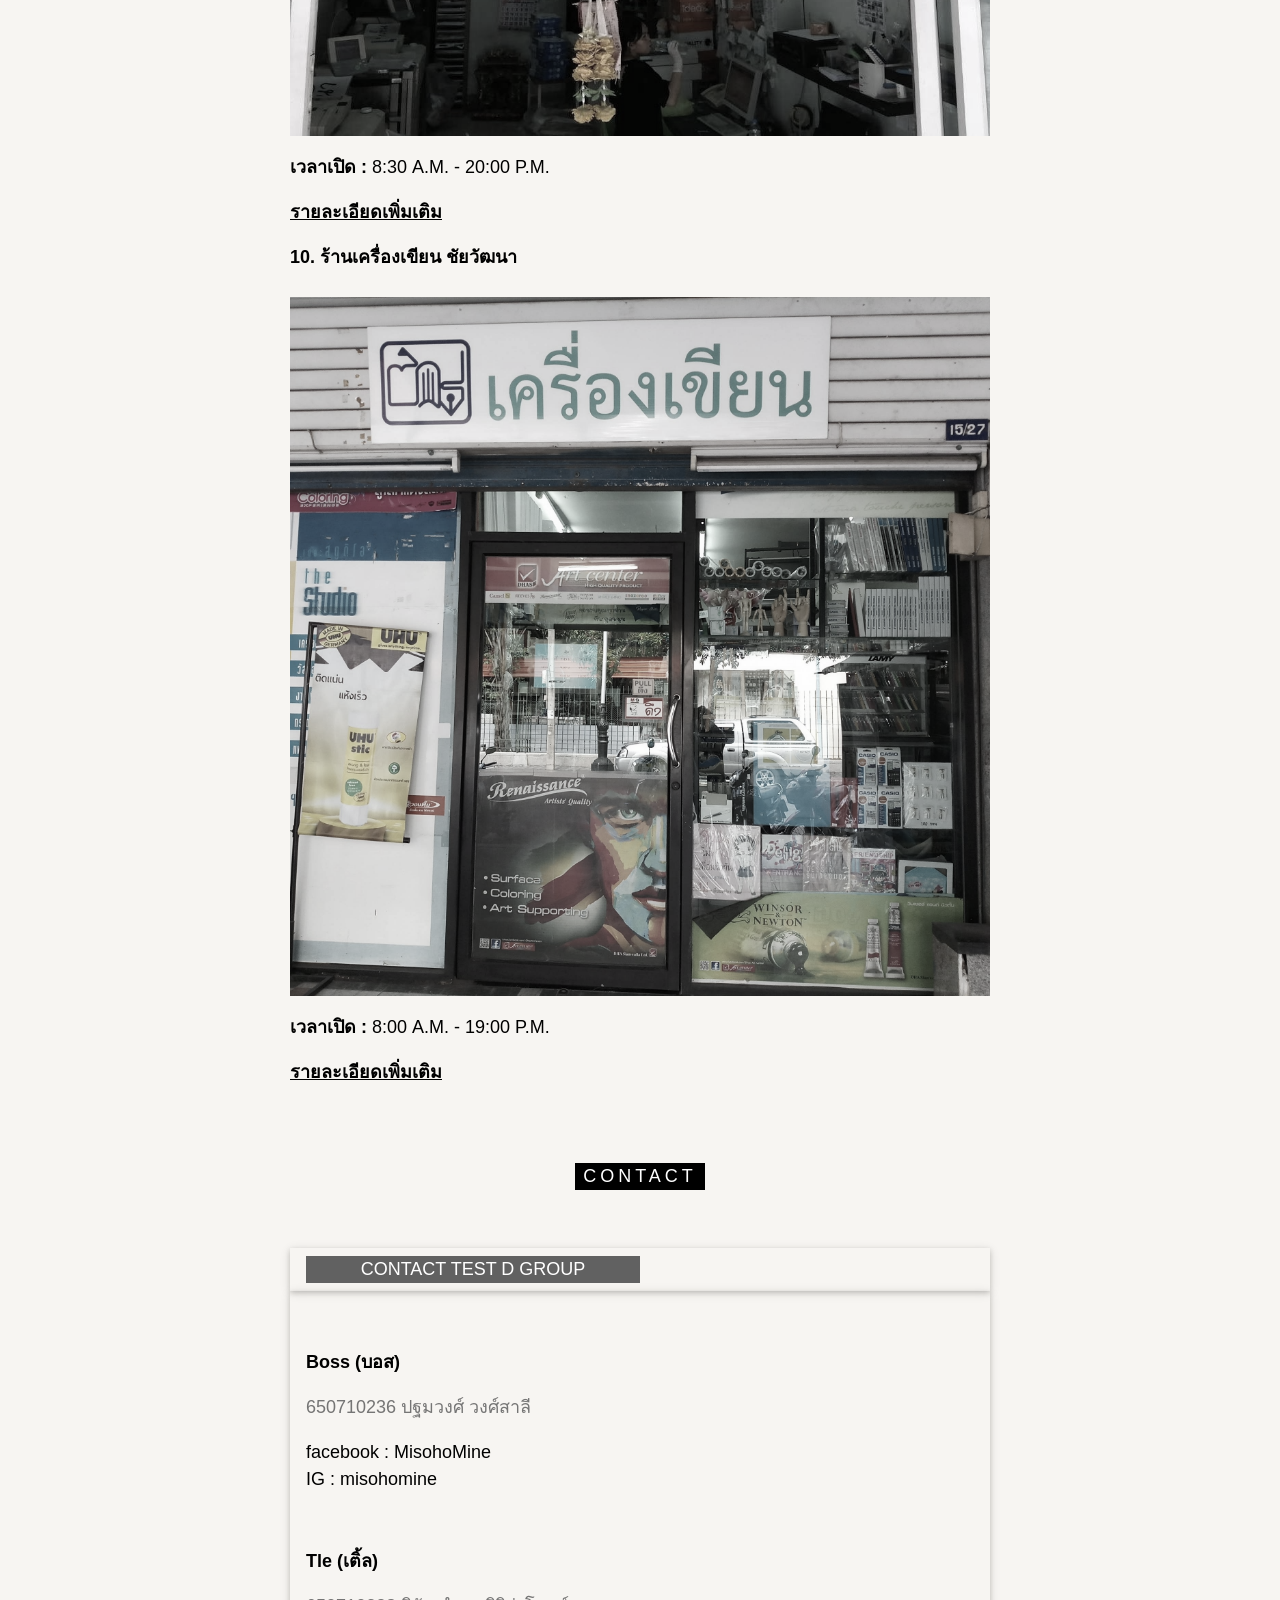
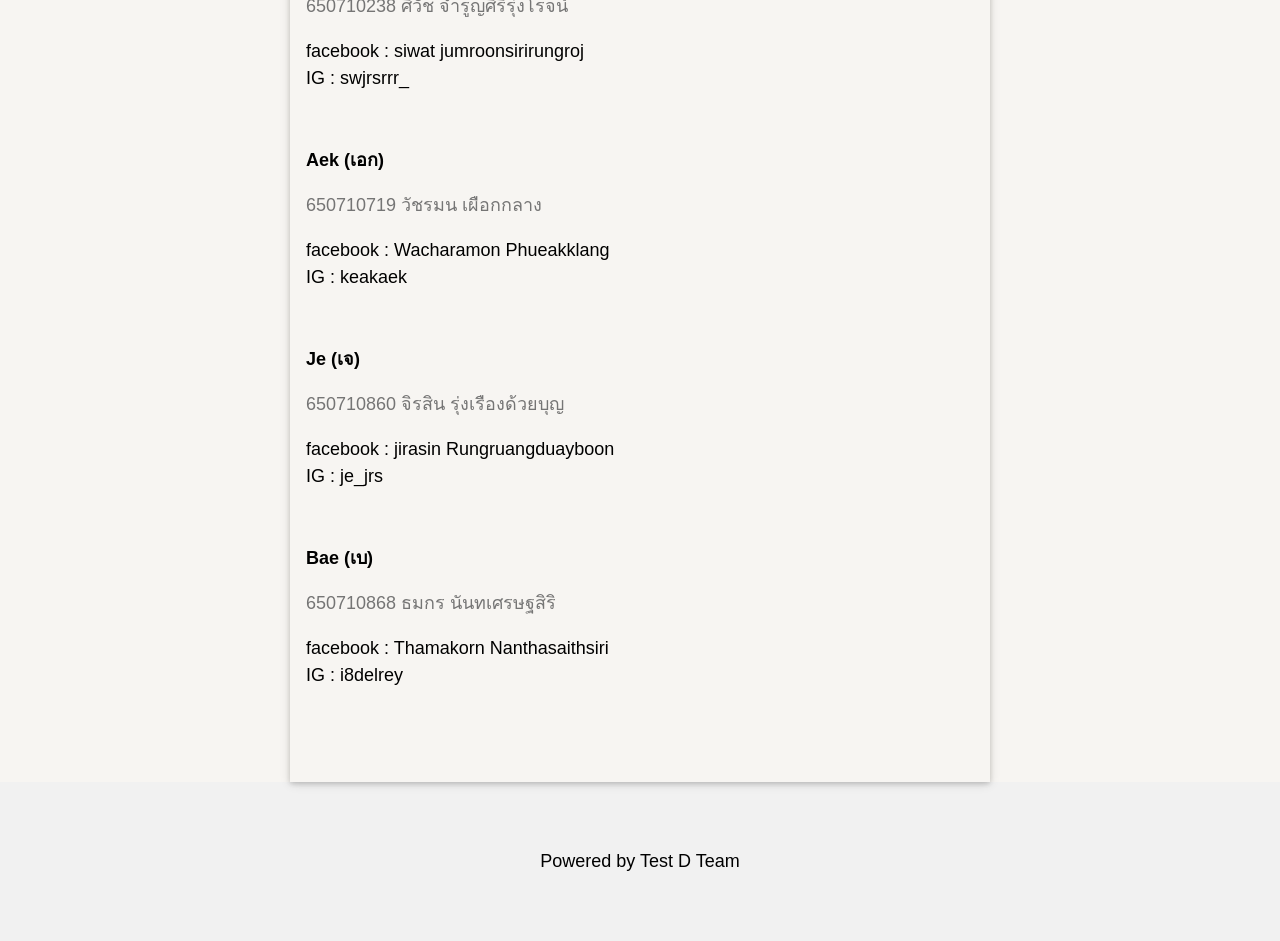
<file: General Shop Silpakorn.html>
<!DOCTYPE html>
<html>

<head>
    <title>General store SU</title>
    <meta charset="UTF-8">
    <meta name="viewport" content="width=device-width, initial-scale=1">
    <link rel="stylesheet" href="https://www.w3schools.com/w3css/4/w3.css">
    <link rel="stylesheet" href="https://fonts.googleapis.com/css?family=Inconsolata">
    <link rel="stylesheet" href="style/style.css">
</head>

<body>

    <!-- Links (sit on top) -->
    <div class="w3-top">
        <div class="w3-padding w3-black">
            <div class="w3-col s4">
                <a href="#" class="w3-button w3-block w3-black">HOME</a>
            </div>
            <div class="w3-col s4">
                <a href="#about" class="w3-button w3-block w3-black">STORES</a>
            </div>
            <div class="w3-col s4">
                <a href="#menu" class="w3-button w3-block w3-black">CONTACT</a>
            </div>


        </div>
    </div>
    </div>

    <!-- Header with image -->
    <header class="bgimg w3-display-container w3-grayscale-min" id="home">
        <div class="w3-display-bottomleft w3-center w3-padding-large w3-hide-small">
            <span class="w3-tag">General stores near Silpakorn University</span>
        </div>
        <div class="w3-display-middle w3-center">

            <div class="w3-row w3-padding w3-"><span class="w3-text-white" style="font-size:65px">General store</br></span></div>
            <div class="w3-row w3-padding w3-"><span class="w3-text-white" style="font-size:65px">Silpakorn University</span></div>
        </div>
    </header>


    <div class="w3-sand w3-grayscale w3-large">

        <div class="w3-container" id="about">
            <div class="w3-content" style="max-width:700px">
                <h5 class="w3-center w3-padding-64"><span class="w3-tag w3-wide">General stores near Silpakorn University</span></h5>
                <h5><strong>1. MINISO </strong></h5>
                <img src="รูป/miniso.jpg" style="width:100%;max-width:800px" class="w3-margin-top">
                <p><strong>เวลาเปิด :</strong> 10:00 A.M. - 21:00 P.M.</p>
                <p><strong><a href="Miniso.html">รายละเอียดเพิ่มเติม</a></strong></p>

                <h5><strong>2. Jipata Shop</strong></h5>
                <img src="รูป/Jipata.jpg" style="width:100%;max-width:800px" class="w3-margin-top">
                <p><strong>เวลาเปิด :</strong> 9:00 A.M. - 20:30 P.M.</p>
                <p><strong><a href="Jipata.html">รายละเอียดเพิ่มเติม</a></strong></p>

                <h5><strong>3. U Mart </strong></h5>
                <img src="รูป/U Mart.png" style="width:100%;max-width:800px" class="w3-margin-top">
                <p><strong>เวลาเปิด :</strong> 9:00 A.M. - 22:00 P.M.</p>
                <p><strong><a href="U Mart.html">รายละเอียดเพิ่มเติม</a></strong></p>

                <h5><strong>4. B2S </strong></h5>
                <img src="รูป/b2s.jpg" style="width:100%;max-width:800px" class="w3-margin-top">
                <p><strong>เวลาเปิด :</strong> 10:00 A.M. - 20:00 P.M.</p>
                <p><strong><a href="B2S.html">รายละเอียดเพิ่มเติม</a></strong></p>


                <h5><strong>5. C2 Station</strong></h5>
                <img src="รูป/C2 Station.jpg" style="width:100%;max-width:800px" class="w3-margin-top">
                <p><strong>เวลาเปิด :</strong> 9:00 A.M. - 21:00 P.M.</p>
                <p><strong><a href="C2 Station.html">รายละเอียดเพิ่มเติม</a></strong></p>


                <h5><strong>6. สัพเพเหระ</strong></h5>
                <img src="รูป/สัพเพเหระ.jpg" style="width:100%;max-width:800px" class="w3-margin-top">
                <p><strong>เวลาเปิด :</strong> 8:30 A.M. - 22:30 P.M.</p>
                <p><strong><a href="สัพเพเหระ.html">รายละเอียดเพิ่มเติม</a></strong></p>


                <h5><strong>7. Officemate </strong></h5>
                <img src="รูป/Officemate.jpg" style="width:100%;max-width:800px" class="w3-margin-top">
                <p><strong>เวลาเปิด :</strong> 8:30 A.M. - 19:30 P.M.</p>
                <p><strong><a href="Officemate.html">รายละเอียดเพิ่มเติม</a></strong></p>

                <h5><strong>8. SMO สโม </strong></h5>
                <img src="รูป/SMO สโม.jpg" style="width:100%;max-width:800px" class="w3-margin-top">
                <p><strong>เวลาเปิด :</strong> 8:15 A.M. - 18:00 P.M.</p>
                <p><strong><a href="SMO สโม.html">รายละเอียดเพิ่มเติม</a></strong></p>

                <h5><strong>9. ก๊อปปี้เซ็นเตอร์ </strong></h5>
                <img src="รูป/ก๊อปปี้เซ็นเตอร์.jpg" style="width:100%;max-width:800px" class="w3-margin-top">

                <p><strong>เวลาเปิด :</strong> 8:30 A.M. - 20:00 P.M.</p>

                <p><strong><a href="ก๊อปปี้เซ็นเตอร์.html">รายละเอียดเพิ่มเติม</a></strong></p>

                <h5><strong>10. ร้านเครื่องเขียน ชัยวัฒนา </strong></h5>
                <img src="รูป/ร้านเครื่องเขียน ชัยวัฒนา.jpg" style="width:100%;max-width:800px" class="w3-margin-top">

                <p><strong>เวลาเปิด :</strong> 8:00 A.M. - 19:00 P.M.</p>

                <p><strong><a href="ร้านเครื่องเขียน ชัยวัฒนา.html">รายละเอียดเพิ่มเติม</a></strong></p>
            </div>
        </div>

        <div class="w3-container" id="menu">
            <div class="w3-content" style="max-width:700px">

                <h5 class="w3-center w3-padding-48"><span class="w3-tag w3-wide">CONTACT</span></h5>

                <div class="w3-row w3-center w3-card w3-padding">
                    <a href="javascript:void(0)" onclick="openMenu(event, 'Eat');" id="myLink">
                        <div class="w3-col s6 tablink">CONTACT TEST D GROUP</div>
                    </a>

                </div>

                <div id="Eat" class="w3-container menu w3-padding-48 w3-card">
                    <h5><strong>Boss (บอส)</strong></h5>
                    <p class="w3-text-grey">650710236 ปฐมวงศ์ วงศ์สาลี</br>
                    </p>
                    facebook : MisohoMine</br>
                    IG : misohomine</p><br>

                    <h5><strong>Tle (เติ้ล)</strong></h5>
                    <p class="w3-text-grey">650710238 ศิวัช จำรูญศิริรุ่งโรจน์</br>
                    </p>
                    facebook : siwat jumroonsirirungroj</br>
                    IG : swjrsrrr_</p><br>

                    <h5><strong>Aek (เอก)</strong></h5>
                    <p class="w3-text-grey">650710719 วัชรมน​ เผือก​กลาง​</br>
                    </p>
                    facebook : Wacharamon Phueakklang</br>
                    IG : keakaek</p><br>

                    <h5><strong>Je (เจ)</strong></h5>
                    <p class="w3-text-grey">650710860 จิรสิน รุ่งเรืองด้วยบุญ​</br>
                    </p>
                    facebook : jirasin Rungruangduayboon</br>
                    IG : je_jrs</p><br>

                    <h5><strong>Bae (เบ)</strong></h5>
                    <p class="w3-text-grey">650710868 ธมกร นันทเศรษฐสิริ​</br>
                    </p>
                    facebook : Thamakorn Nanthasaithsiri</br>
                    IG : i8delrey</p><br>
                </div>


            </div>
        </div>



        <!-- End page content -->
    </div>

    <!-- Footer -->
    <footer class="w3-center w3-light-grey w3-padding-48 w3-large">
        <p>Powered by Test D Team</a>
        </p>
    </footer>

    <script>
        // Tabbed Menu
        function openMenu(evt, menuName) {
            var i, x, tablinks;
            x = document.getElementsByClassName("menu");
            for (i = 0; i < x.length; i++) {
                x[i].style.display = "none";
            }
            tablinks = document.getElementsByClassName("tablink");
            for (i = 0; i < x.length; i++) {
                tablinks[i].className = tablinks[i].className.replace(" w3-dark-grey", "");
            }
            document.getElementById(menuName).style.display = "block";
            evt.currentTarget.firstElementChild.className += " w3-dark-grey";
        }
        document.getElementById("myLink").click();
    </script>

</body>

</html>
</file>
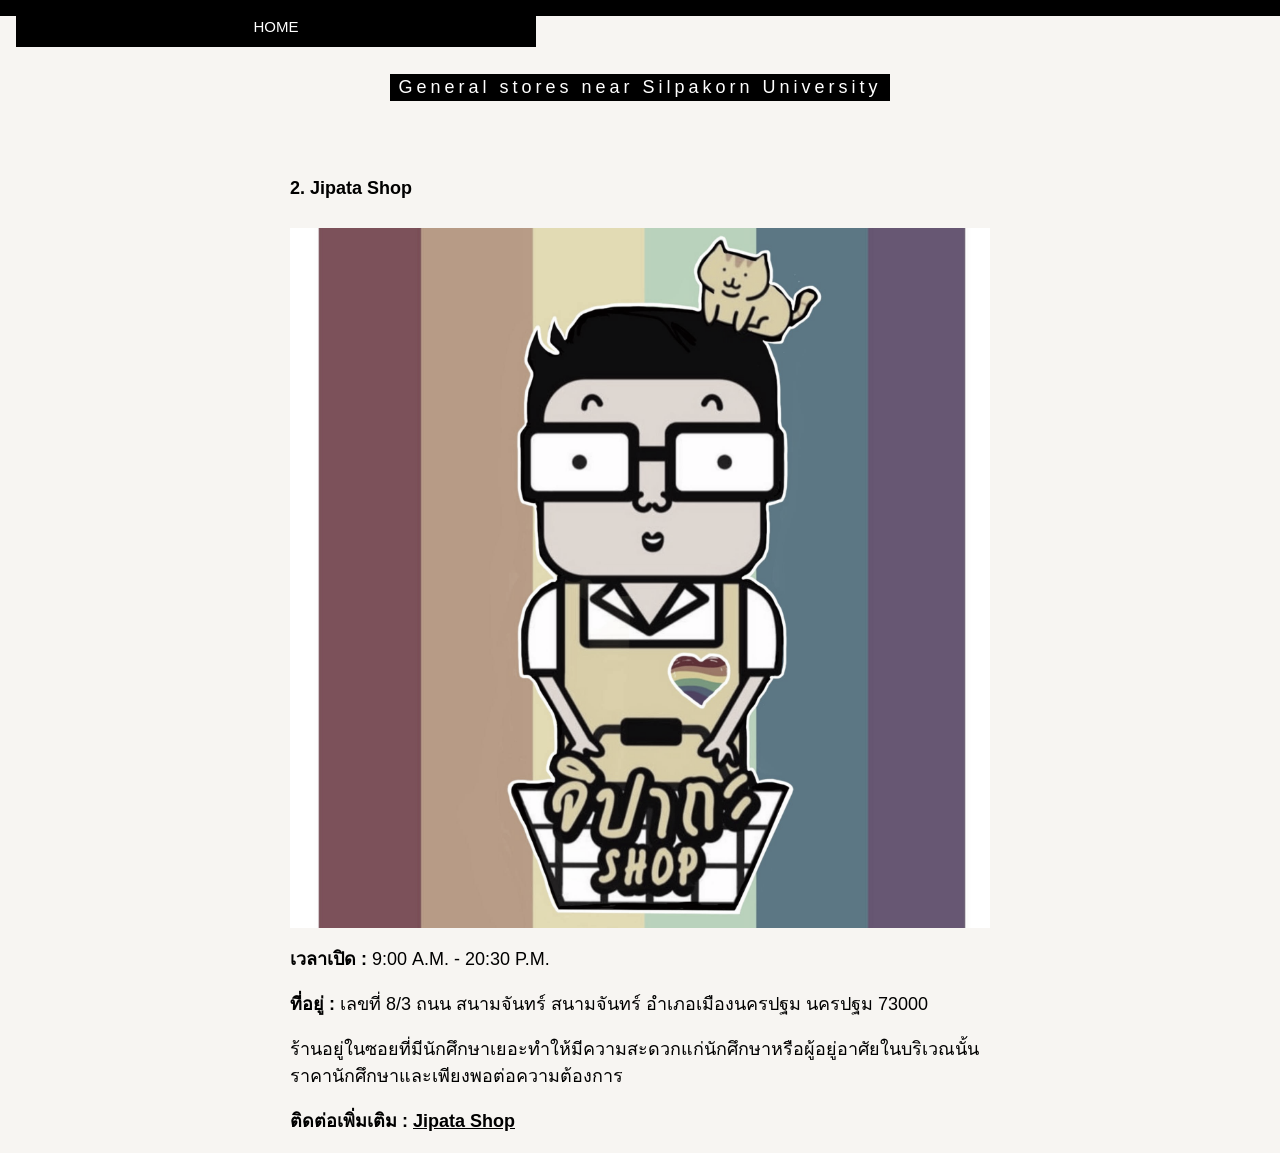
<file: Jipata.html>
<!DOCTYPE html>
<html>

<head>
    <title>General store SU</title>
    <meta charset="UTF-8">
    <meta name="viewport" content="width=device-width, initial-scale=1">
    <link rel="stylesheet" href="https://www.w3schools.com/w3css/4/w3.css">
    <link rel="stylesheet" href="https://fonts.googleapis.com/css?family=Inconsolata">

</head>

<body>

    <!-- Links (sit on top) -->
    <div class="w3-top">
        <div class="w3-padding w3-black">
            <div class="w3-col s5">
                <a href="General Shop Silpakorn.html" class="w3-button w3-block w3-black">HOME</a>
            </div>




        </div>
    </div>
    </div>

    <!-- Header with image -->
    <header class="bgimg w3-display-container w3-grayscale-min" id="home">
        <div class="w3-display-bottomleft w3-center w3-padding-large w3-hide-small">
            <span class="w3-tag">General stores near Silpakorn University</span>
        </div>
        <div class="w3-display-middle w3-center">

            <div class="w3-row w3-padding w3-black"><span class="w3-text-white" style="font-size:65px">General store</br></span></div>
            <div class="w3-row w3-padding w3-black"><span class="w3-text-white" style="font-size:65px">Silpakorn University</span></div>
        </div>
    </header>


    <div class="w3-sand w3-grayscale w3-large">

        <div class="w3-container" id="about">
            <div class="w3-content" style="max-width:700px">
                <h5 class="w3-center w3-padding-64"><span class="w3-tag w3-wide">General stores near Silpakorn University</span></h5>
                <h5><strong>2. Jipata Shop </strong></h5>
                <img src="รูป/Jipata.jpg" style="width:100%;max-width:800px" class="w3-margin-top">

                <p><strong>เวลาเปิด :</strong> 9:00 A.M. - 20:30 P.M.</p>

                <p><strong>ที่อยู่ :</strong> เลขที่ 8/3 ถนน สนามจันทร์ สนามจันทร์ อำเภอเมืองนครปฐม นครปฐม 73000</p>

                <p>ร้านอยู่ในซอยที่มีนักศึกษาเยอะทำให้มีความสะดวกแก่นักศึกษาหรือผู้อยู่อาศัยในบริเวณนั้น ราคานักศึกษาและเพียงพอต่อความต้องการ</p>
                <p><strong>ติดต่อเพิ่มเติม : <a href="https://web.facebook.com/profile.php?id=100057228947848&ref=page_internal">Jipata Shop</a></strong></p>



            </div>
        </div>
    </div>
</file>
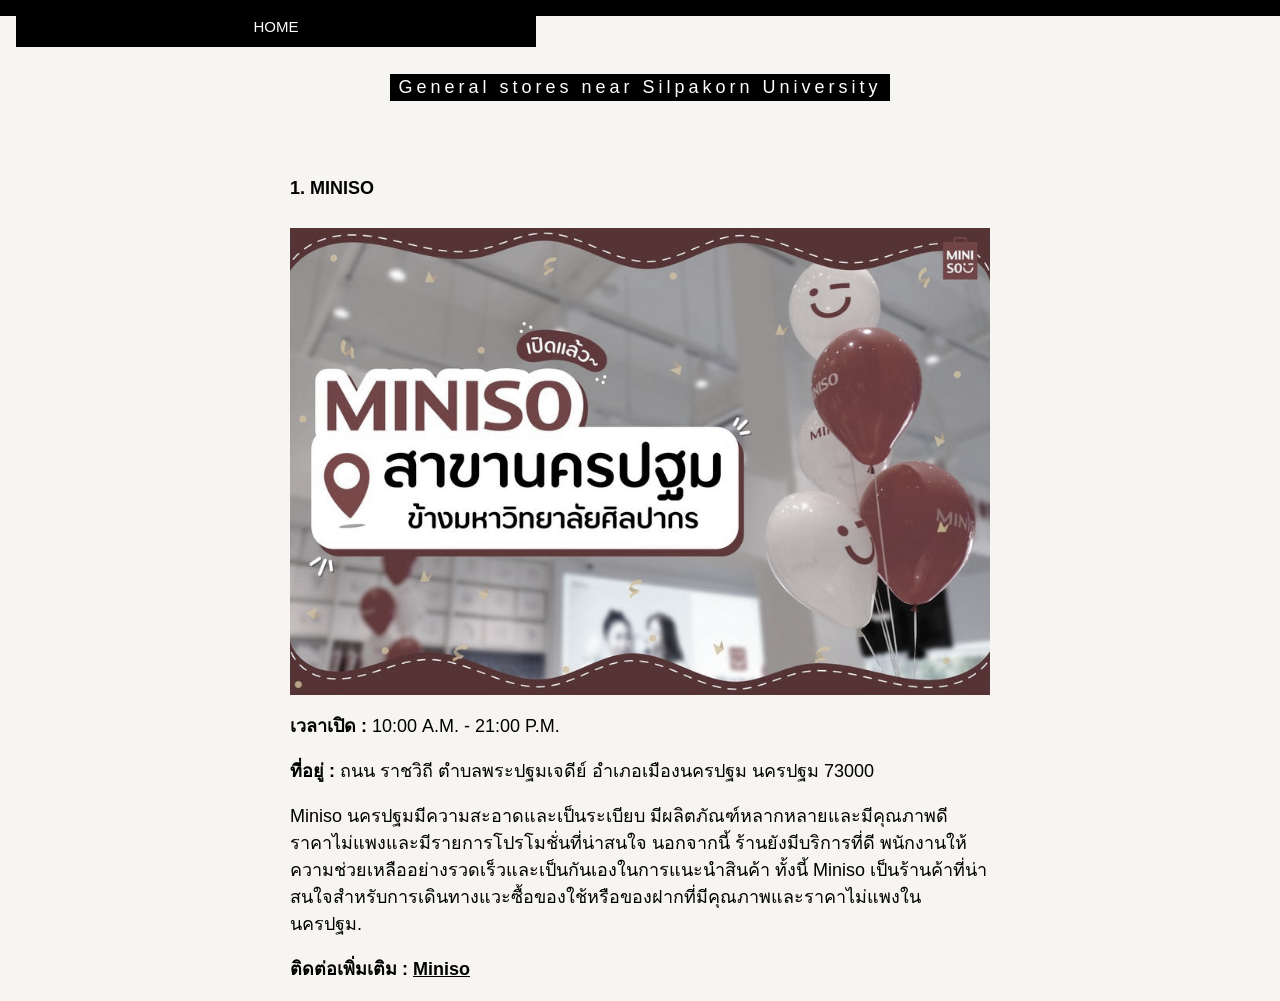
<file: Miniso.html>
<!DOCTYPE html>
<html>

<head>
    <title>General store SU</title>
    <meta charset="UTF-8">
    <meta name="viewport" content="width=device-width, initial-scale=1">
    <link rel="stylesheet" href="https://www.w3schools.com/w3css/4/w3.css">
    <link rel="stylesheet" href="https://fonts.googleapis.com/css?family=Inconsolata">

</head>

<body>

    <!-- Links (sit on top) -->
    <div class="w3-top">
        <div class="w3-padding w3-black">
            <div class="w3-col s5">
                <a href="General Shop Silpakorn.html" class="w3-button w3-block w3-black">HOME</a>
            </div>




        </div>
    </div>
    </div>

    <!-- Header with image -->
    <header class="bgimg w3-display-container w3-grayscale-min" id="home">
        <div class="w3-display-bottomleft w3-center w3-padding-large w3-hide-small">
            <span class="w3-tag">General stores near Silpakorn University</span>
        </div>
        <div class="w3-display-middle w3-center">

            <div class="w3-row w3-padding w3-black"><span class="w3-text-white" style="font-size:65px">General store</br></span></div>
            <div class="w3-row w3-padding w3-black"><span class="w3-text-white" style="font-size:65px">Silpakorn University</span></div>
        </div>
    </header>


    <div class="w3-sand w3-grayscale w3-large">

        <div class="w3-container" id="about">
            <div class="w3-content" style="max-width:700px">
                <h5 class="w3-center w3-padding-64"><span class="w3-tag w3-wide">General stores near Silpakorn University</span></h5>
                <h5><strong>1. MINISO </strong></h5>
                <img src="รูป/miniso.jpg" style="width:100%;max-width:800px" class="w3-margin-top">

                <p><strong>เวลาเปิด :</strong> 10:00 A.M. - 21:00 P.M.</p>
                <p><strong>ที่อยู่ :</strong> ถนน ราชวิถี ตำบลพระปฐมเจดีย์ อำเภอเมืองนครปฐม นครปฐม 73000</p>
                <p>Miniso นครปฐมมีความสะอาดและเป็นระเบียบ มีผลิตภัณฑ์หลากหลายและมีคุณภาพดี ราคาไม่แพงและมีรายการโปรโมชั่นที่น่าสนใจ นอกจากนี้ ร้านยังมีบริการที่ดี พนักงานให้ความช่วยเหลืออย่างรวดเร็วและเป็นกันเองในการแนะนำสินค้า ทั้งนี้ Miniso เป็นร้านค้าที่น่าสนใจสำหรับการเดินทางแวะซื้อของใช้หรือของฝากที่มีคุณภาพและราคาไม่แพงในนครปฐม.
                </p>


                <p><strong>ติดต่อเพิ่มเติม : <a href="https://web.facebook.com/minisothai/?ref=page_internal&locale=th_TH">Miniso</a></strong></p>




            </div>
        </div>
    </div>
</file>
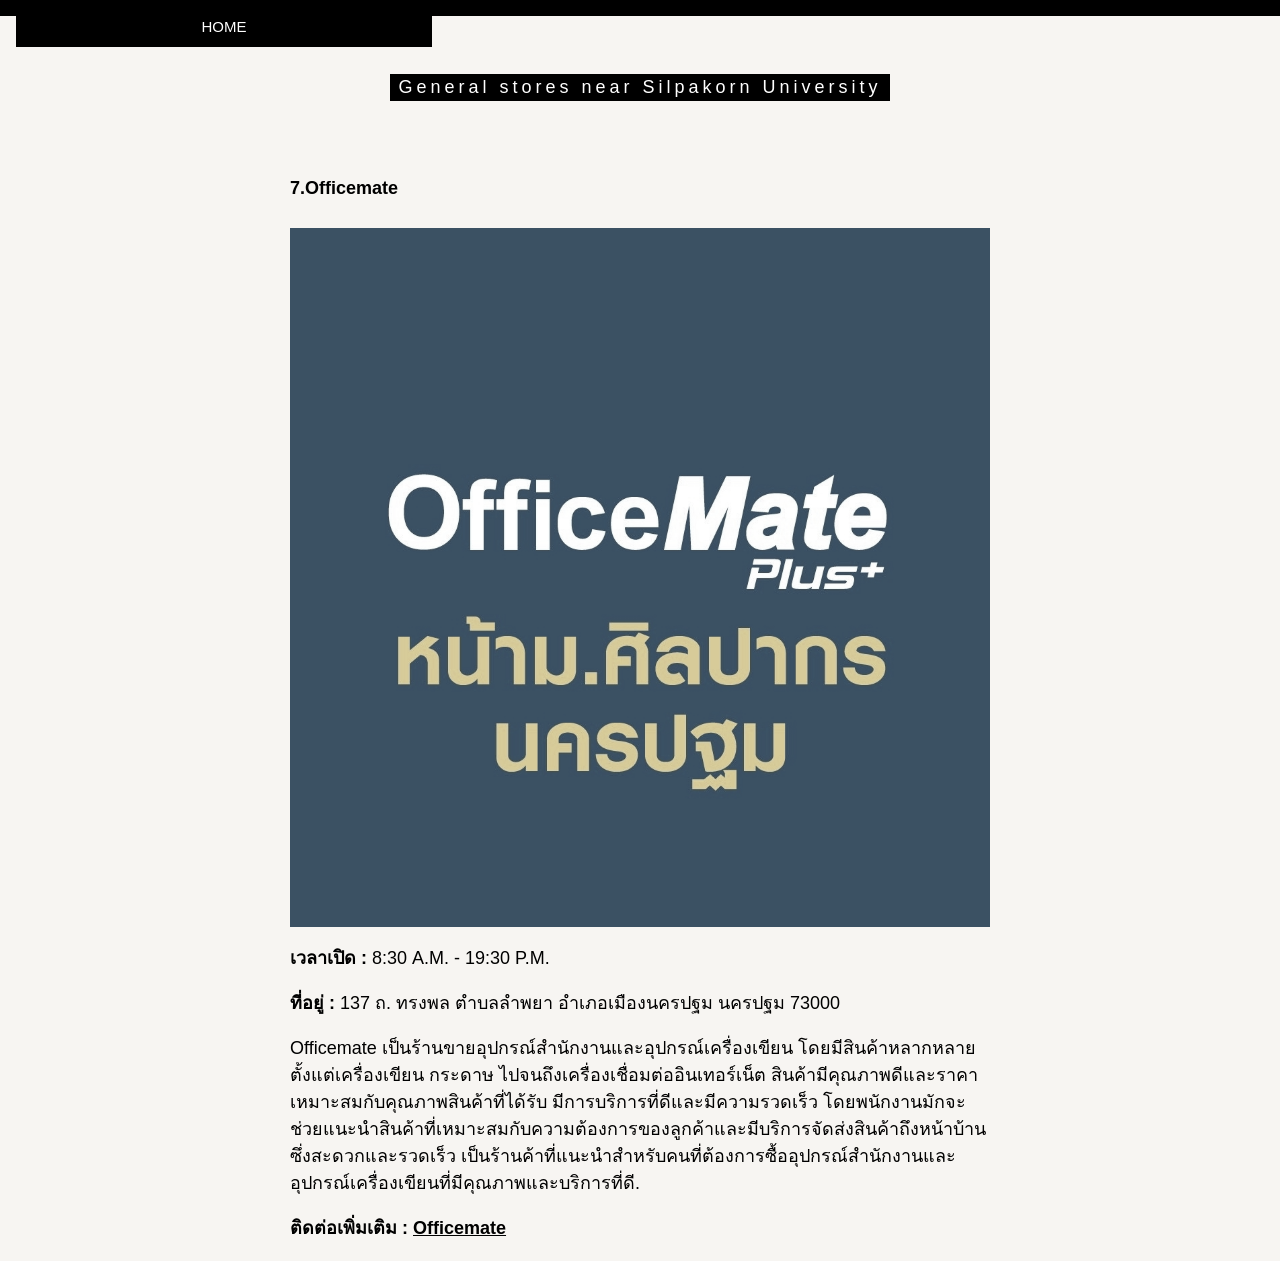
<file: Officemate.html>
<!DOCTYPE html>
<html>

<head>
    <title>General store SU</title>
    <meta charset="UTF-8">
    <meta name="viewport" content="width=device-width, initial-scale=1">
    <link rel="stylesheet" href="https://www.w3schools.com/w3css/4/w3.css">
    <link rel="stylesheet" href="https://fonts.googleapis.com/css?family=Inconsolata">

</head>

<body>

    <!-- Links (sit on top) -->
    <div class="w3-top">
        <div class="w3-padding w3-black">
            <div class="w3-col s4">
                <a href="General Shop Silpakorn.html" class="w3-button w3-block w3-black">HOME</a>
            </div>




        </div>
    </div>
    </div>

    <!-- Header with image -->
    <header class="bgimg w3-display-container w3-grayscale-min" id="home">
        <div class="w3-display-bottomleft w3-center w3-padding-large w3-hide-small">
            <span class="w3-tag">General stores near Silpakorn University</span>
        </div>
        <div class="w3-display-middle w3-center">

            <div class="w3-row w3-padding w3-black"><span class="w3-text-white" style="font-size:65px">General store</br></span></div>
            <div class="w3-row w3-padding w3-black"><span class="w3-text-white" style="font-size:65px">Silpakorn University</span></div>
        </div>
    </header>


    <div class="w3-sand w3-grayscale w3-large">

        <div class="w3-container" id="about">
            <div class="w3-content" style="max-width:700px">
                <h5 class="w3-center w3-padding-64"><span class="w3-tag w3-wide">General stores near Silpakorn University</span></h5>
                <h5><strong>7.Officemate </strong></h5>
                <img src="รูป/Officemate.jpg" style="width:100%;max-width:800px" class="w3-margin-top">

                <p><strong>เวลาเปิด :</strong> 8:30 A.M. - 19:30 P.M.</p>

                <p><strong>ที่อยู่ :</strong> 137 ถ. ทรงพล ตำบลลำพยา อำเภอเมืองนครปฐม นครปฐม 73000</p>

                <p>Officemate เป็นร้านขายอุปกรณ์สำนักงานและอุปกรณ์เครื่องเขียน โดยมีสินค้าหลากหลายตั้งแต่เครื่องเขียน กระดาษ ไปจนถึงเครื่องเชื่อมต่ออินเทอร์เน็ต สินค้ามีคุณภาพดีและราคาเหมาะสมกับคุณภาพสินค้าที่ได้รับ มีการบริการที่ดีและมีความรวดเร็ว โดยพนักงานมักจะช่วยแนะนำสินค้าที่เหมาะสมกับความต้องการของลูกค้าและมีบริการจัดส่งสินค้าถึงหน้าบ้านซึ่งสะดวกและรวดเร็ว
                    เป็นร้านค้าที่แนะนำสำหรับคนที่ต้องการซื้ออุปกรณ์สำนักงานและอุปกรณ์เครื่องเขียนที่มีคุณภาพและบริการที่ดี.

                </p>
                <p><strong>ติดต่อเพิ่มเติม : <a href="https://web.facebook.com/ofmplus.prosmart/?_rdc=1&_rdr">Officemate</a></strong></p>
            </div>
        </div>
</file>
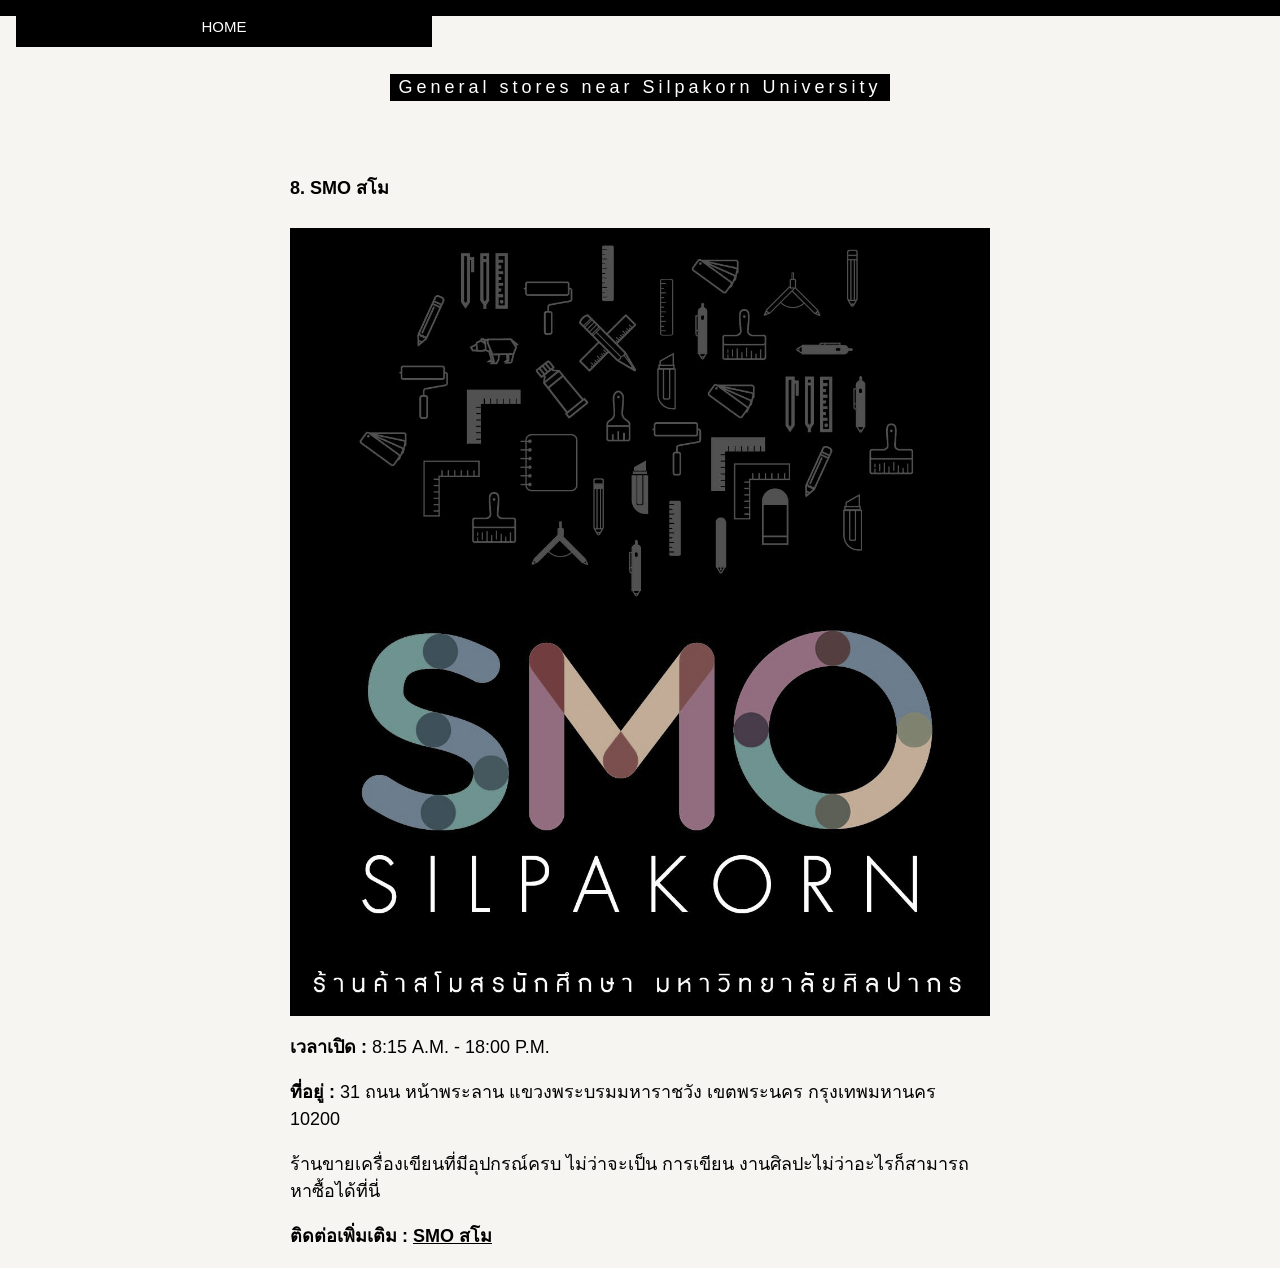
<file: SMO สโม.html>
<!DOCTYPE html>
<html>

<head>
    <title>General store SU</title>
    <meta charset="UTF-8">
    <meta name="viewport" content="width=device-width, initial-scale=1">
    <link rel="stylesheet" href="https://www.w3schools.com/w3css/4/w3.css">
    <link rel="stylesheet" href="https://fonts.googleapis.com/css?family=Inconsolata">

</head>

<body>

    <!-- Links (sit on top) -->
    <div class="w3-top">
        <div class="w3-padding w3-black">
            <div class="w3-col s4">
                <a href="General Shop Silpakorn.html" class="w3-button w3-block w3-black">HOME</a>
            </div>




        </div>
    </div>
    </div>

    <!-- Header with image -->
    <header class="bgimg w3-display-container w3-grayscale-min" id="home">
        <div class="w3-display-bottomleft w3-center w3-padding-large w3-hide-small">
            <span class="w3-tag">General stores near Silpakorn University</span>
        </div>
        <div class="w3-display-middle w3-center">

            <div class="w3-row w3-padding w3-black"><span class="w3-text-white" style="font-size:65px">General store</br></span></div>
            <div class="w3-row w3-padding w3-black"><span class="w3-text-white" style="font-size:65px">Silpakorn University</span></div>
        </div>
    </header>


    <div class="w3-sand w3-grayscale w3-large">

        <div class="w3-container" id="about">
            <div class="w3-content" style="max-width:700px">
                <h5 class="w3-center w3-padding-64"><span class="w3-tag w3-wide">General stores near Silpakorn University</span></h5>
                <h5><strong>8. SMO สโม </strong></h5>
                <img src="รูป/SMO สโม.jpg" style="width:100%;max-width:800px" class="w3-margin-top">
                <p><strong>เวลาเปิด :</strong> 8:15 A.M. - 18:00 P.M.</p>

                <p><strong>ที่อยู่ :</strong> 31 ถนน หน้าพระลาน แขวงพระบรมมหาราชวัง เขตพระนคร กรุงเทพมหานคร 10200</p>

                <p>ร้านขายเครื่องเขียนที่มีอุปกรณ์ครบ ไม่ว่าจะเป็น การเขียน งานศิลปะไม่ว่าอะไรก็สามารถหาซื้อได้ที่นี่</p>
                <p><strong>ติดต่อเพิ่มเติม : <a href="https://web.facebook.com/silpakorn.smo.shop/?locale=th_TH&_rdc=1&_rdr">SMO สโม</a></strong></p>
            </div>
        </div>
</file>
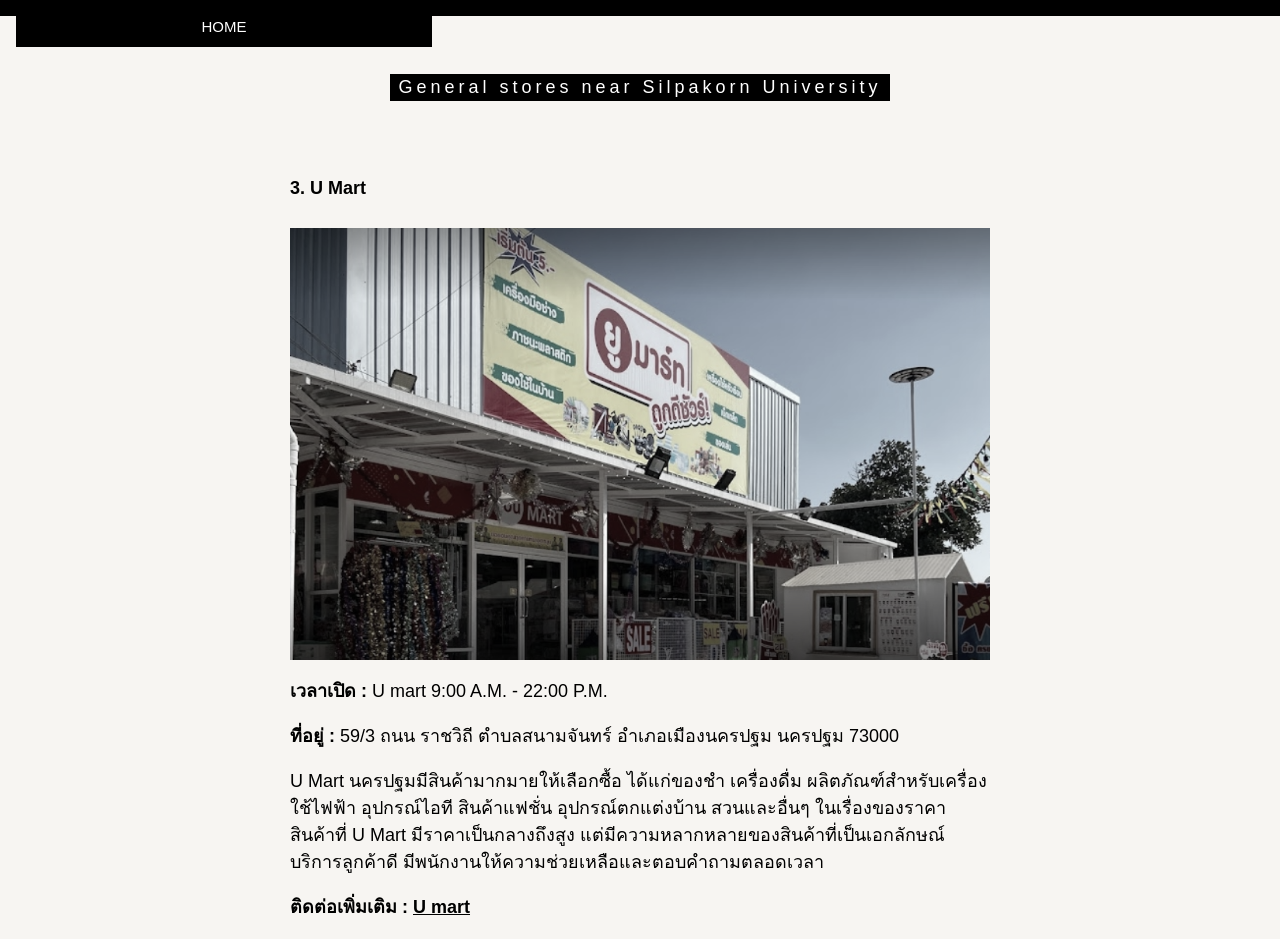
<file: U Mart.html>
<!DOCTYPE html>
<html>

<head>
    <title>General store SU</title>
    <meta charset="UTF-8">
    <meta name="viewport" content="width=device-width, initial-scale=1">
    <link rel="stylesheet" href="https://www.w3schools.com/w3css/4/w3.css">
    <link rel="stylesheet" href="https://fonts.googleapis.com/css?family=Inconsolata">

</head>

<body>

    <!-- Links (sit on top) -->
    <div class="w3-top">
        <div class="w3-padding w3-black">
            <div class="w3-col s4">
                <a href="General Shop Silpakorn.html" class="w3-button w3-block w3-black">HOME</a>
            </div>




        </div>
    </div>
    </div>

    <!-- Header with image -->
    <header class="bgimg w3-display-container w3-grayscale-min" id="home">
        <div class="w3-display-bottomleft w3-center w3-padding-large w3-hide-small">
            <span class="w3-tag">General stores near Silpakorn University</span>
        </div>
        <div class="w3-display-middle w3-center">

            <div class="w3-row w3-padding w3-black"><span class="w3-text-white" style="font-size:65px">General store</br></span></div>
            <div class="w3-row w3-padding w3-black"><span class="w3-text-white" style="font-size:65px">Silpakorn University</span></div>
        </div>
    </header>


    <div class="w3-sand w3-grayscale w3-large">

        <div class="w3-container" id="about">
            <div class="w3-content" style="max-width:700px">
                <h5 class="w3-center w3-padding-64"><span class="w3-tag w3-wide">General stores near Silpakorn University</span></h5>
                <h5><strong>3. U Mart </strong></h5>
                <img src="รูป/U Mart.png" style="width:100%;max-width:800px" class="w3-margin-top">

                <p><strong>เวลาเปิด :</strong> U mart 9:00 A.M. - 22:00 P.M.</p>

                <p><strong>ที่อยู่ :</strong> 59/3 ถนน ราชวิถี ตำบลสนามจันทร์ อำเภอเมืองนครปฐม นครปฐม 73000</p>

                <p>U Mart นครปฐมมีสินค้ามากมายให้เลือกซื้อ ได้แก่ของชำ เครื่องดื่ม ผลิตภัณฑ์สำหรับเครื่องใช้ไฟฟ้า อุปกรณ์ไอที สินค้าแฟชั่น อุปกรณ์ตกแต่งบ้าน สวนและอื่นๆ ในเรื่องของราคา สินค้าที่ U Mart มีราคาเป็นกลางถึงสูง แต่มีความหลากหลายของสินค้าที่เป็นเอกลักษณ์
                    บริการลูกค้าดี มีพนักงานให้ความช่วยเหลือและตอบคำถามตลอดเวลา</p>
                <p><strong>ติดต่อเพิ่มเติม : <a href="https://www.google.com/search?q=u%20mart%20%E0%B8%99%E0%B8%84%E0%B8%A3%E0%B8%9B%E0%B8%90%E0%B8%A1&rlz=1C1CHZN_enTH1016TH1016&sxsrf=AJOqlzVXcvMHSpKOsGeJv5CPDaHkDy4KWQ:1678695580828&ei=WdwOZO2NDuiZ4-EPqoeiqA8&oq=U+mart&gs_lcp=[base64]&sclient=gws-wiz-serp&tbs=lf:1,lf_ui:10&tbm=lcl&rflfq=1&num=10&rldimm=15253367039857374628&lqi=Chl1IG1hcnQg4LiZ4LiE4Lij4Lib4LiQ4LihSMXWgKuRtoCACFolEAAQARgAGAEYAiIZdSBtYXJ0IOC4meC4hOC4o-C4m-C4kOC4oZIBEGhvbWVfZ29vZHNfc3RvcmWqAS4QARoeEAEiGm_qqU4E4jOK2u3HQxsp_KzJWwAXlCUL4wpiKgoiBnUgbWFydCg1&phdesc=dWPL88TzqfE&ved=2ahUKEwipxZ-uvNj9AhX9TGwGHYaRCScQvS56BAgKEAE&sa=X&rlst=f#rlfi=hd:;si:15253367039857374628,l,Chl1IG1hcnQg4LiZ4LiE4Lij4Lib4LiQ4LihSMXWgKuRtoCACFolEAAQARgAGAEYAiIZdSBtYXJ0IOC4meC4hOC4o-C4m-C4kOC4oZIBEGhvbWVfZ29vZHNfc3RvcmWqAS4QARoeEAEiGm_qqU4E4jOK2u3HQxsp_KzJWwAXlCUL4wpiKgoiBnUgbWFydCg1,y,dWPL88TzqfE;mv:[[14.033332099999999,100.0847131],[13.787564099999999,99.9859023]];tbs:lrf:!1m4!1u3!2m2!3m1!1e1!1m4!1u2!2m2!2m1!1e1!2m1!1e2!2m1!1e3!3sIAE,lf:1,lf_ui:10">U mart</a></strong></p>

            </div>
        </div>
</file>
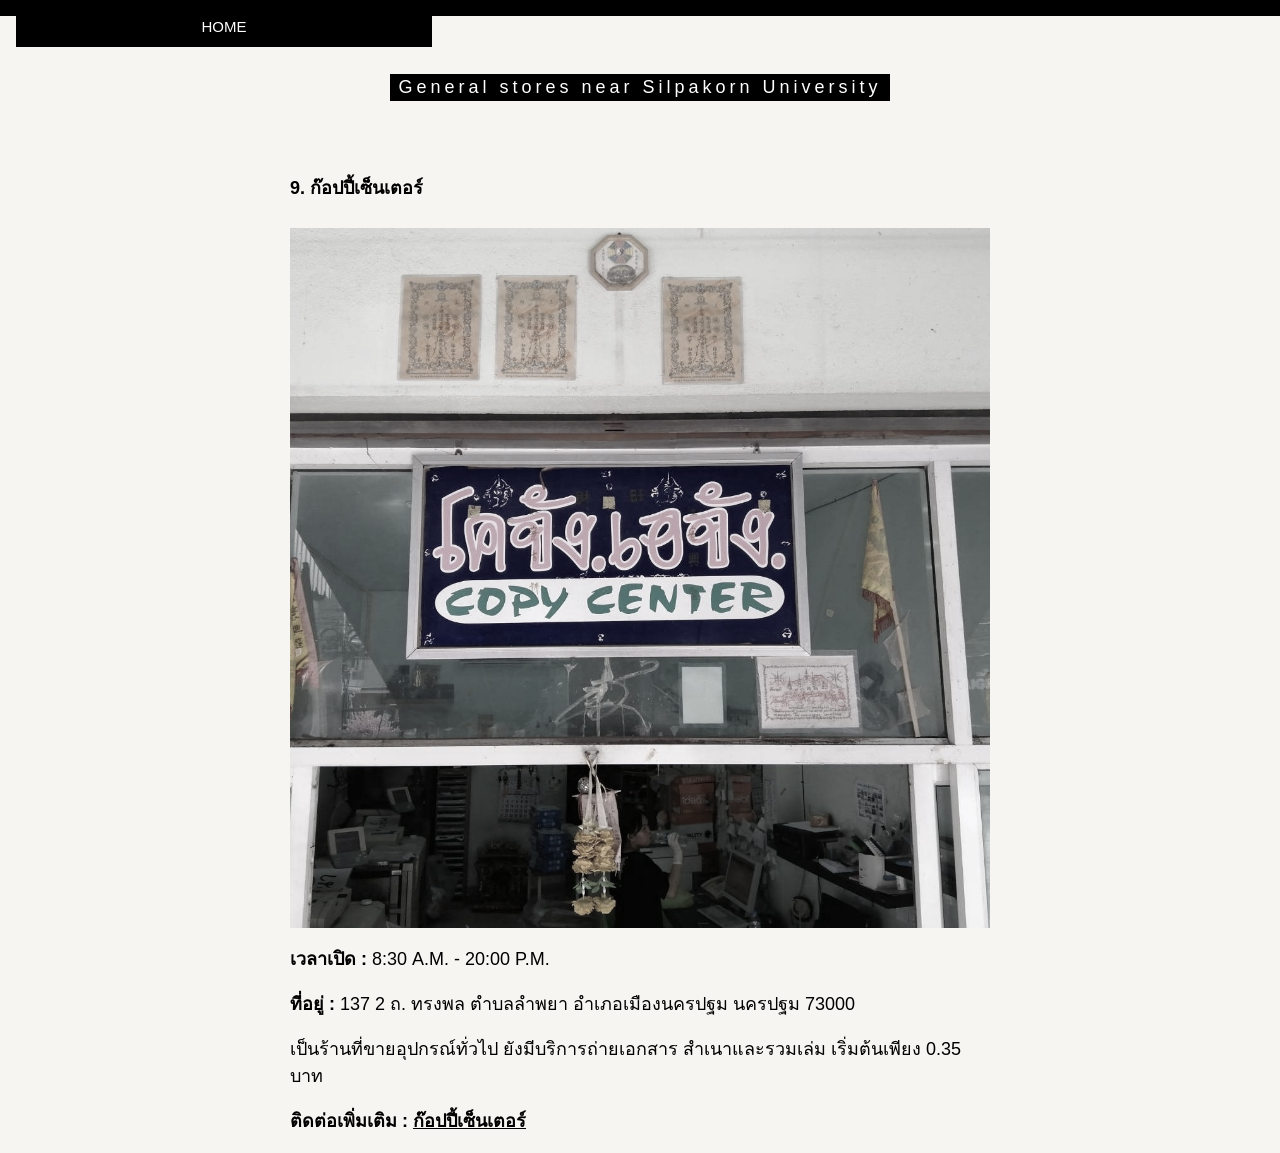
<file: ก๊อปปี้เซ็นเตอร์.html>
<!DOCTYPE html>
<html>

<head>
    <title>General store SU</title>
    <meta charset="UTF-8">
    <meta name="viewport" content="width=device-width, initial-scale=1">
    <link rel="stylesheet" href="https://www.w3schools.com/w3css/4/w3.css">
    <link rel="stylesheet" href="https://fonts.googleapis.com/css?family=Inconsolata">

</head>

<body>

    <!-- Links (sit on top) -->
    <div class="w3-top">
        <div class="w3-padding w3-black">
            <div class="w3-col s4">
                <a href="General Shop Silpakorn.html" class="w3-button w3-block w3-black">HOME</a>
            </div>




        </div>
    </div>
    </div>

    <!-- Header with image -->
    <header class="bgimg w3-display-container w3-grayscale-min" id="home">
        <div class="w3-display-bottomleft w3-center w3-padding-large w3-hide-small">
            <span class="w3-tag">General stores near Silpakorn University</span>
        </div>
        <div class="w3-display-middle w3-center">

            <div class="w3-row w3-padding w3-black"><span class="w3-text-white" style="font-size:65px">General store</br></span></div>
            <div class="w3-row w3-padding w3-black"><span class="w3-text-white" style="font-size:65px">Silpakorn University</span></div>
        </div>
    </header>


    <div class="w3-sand w3-grayscale w3-large">

        <div class="w3-container" id="about">
            <div class="w3-content" style="max-width:700px">
                <h5 class="w3-center w3-padding-64"><span class="w3-tag w3-wide">General stores near Silpakorn University</span></h5>
                <h5><strong>9. ก๊อปปี้เซ็นเตอร์ </strong></h5>
                <img src="รูป/ก๊อปปี้เซ็นเตอร์.jpg" style="width:100%;max-width:800px" class="w3-margin-top">

                <p><strong>เวลาเปิด :</strong> 8:30 A.M. - 20:00 P.M.</p>

                <p><strong>ที่อยู่ :</strong> 137 2 ถ. ทรงพล ตำบลลำพยา อำเภอเมืองนครปฐม นครปฐม 73000</p>

                <p>เป็นร้านที่ขายอุปกรณ์ทั่วไป ยังมีบริการถ่ายเอกสาร สําเนาและรวมเล่ม เริ่มต้นเพียง 0.35 บาท</p>
                <p><strong>ติดต่อเพิ่มเติม : <a href="https://web.facebook.com/people/%E0%B8%99%E0%B8%84%E0%B8%A3%E0%B8%9B%E0%B8%90%E0%B8%A1%E0%B8%81%E0%B9%87%E0%B8%AD%E0%B8%9B%E0%B8%9B%E0%B8%B5%E0%B9%89-%E0%B9%80%E0%B8%8B%E0%B9%87%E0%B8%99%E0%B9%80%E0%B8%95%E0%B8%AD%E0%B8%A3%E0%B9%8C/100054442003005/?_rdc=1&_rdr">ก๊อปปี้เซ็นเตอร์</a></strong></p>
            </div>
        </div>
</file>
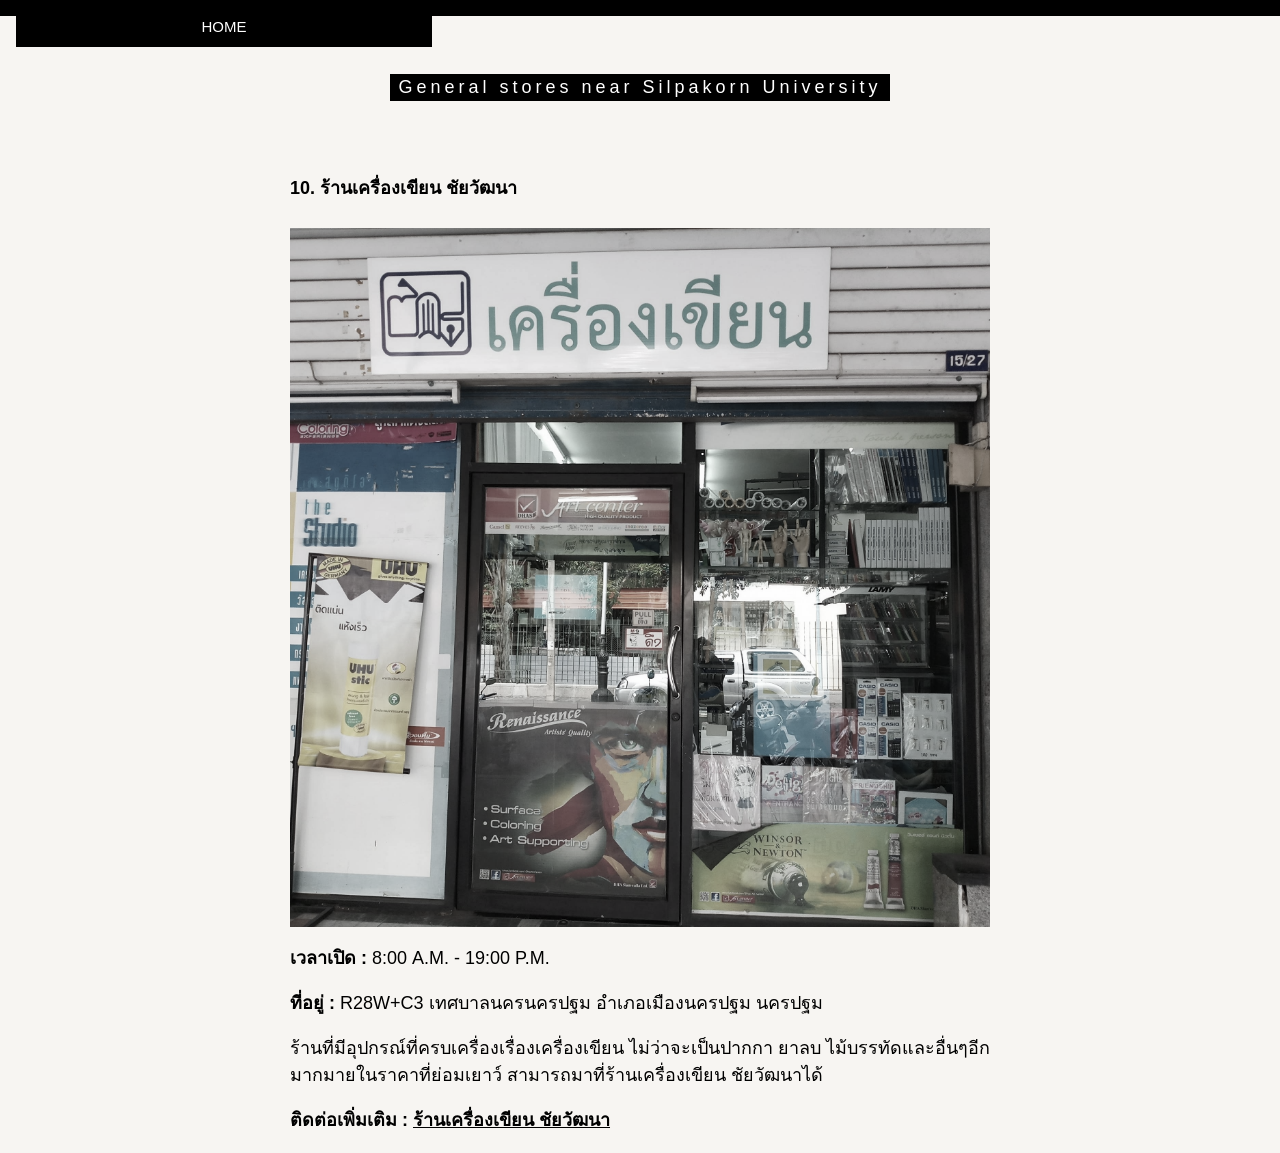
<file: ร้านเครื่องเขียน ชัยวัฒนา.html>
<!DOCTYPE html>
<html>

<head>
    <title>General store SU</title>
    <meta charset="UTF-8">
    <meta name="viewport" content="width=device-width, initial-scale=1">
    <link rel="stylesheet" href="https://www.w3schools.com/w3css/4/w3.css">
    <link rel="stylesheet" href="https://fonts.googleapis.com/css?family=Inconsolata">

</head>

<body>

    <!-- Links (sit on top) -->
    <div class="w3-top">
        <div class="w3-padding w3-black">
            <div class="w3-col s4">
                <a href="General Shop Silpakorn.html" class="w3-button w3-block w3-black">HOME</a>
            </div>




        </div>
    </div>
    </div>

    <!-- Header with image -->
    <header class="bgimg w3-display-container w3-grayscale-min" id="home">
        <div class="w3-display-bottomleft w3-center w3-padding-large w3-hide-small">
            <span class="w3-tag">General stores near Silpakorn University</span>
        </div>
        <div class="w3-display-middle w3-center">

            <div class="w3-row w3-padding w3-black"><span class="w3-text-white" style="font-size:65px">General store</br></span></div>
            <div class="w3-row w3-padding w3-black"><span class="w3-text-white" style="font-size:65px">Silpakorn University</span></div>
        </div>
    </header>


    <div class="w3-sand w3-grayscale w3-large">

        <div class="w3-container" id="about">
            <div class="w3-content" style="max-width:700px">
                <h5 class="w3-center w3-padding-64"><span class="w3-tag w3-wide">General stores near Silpakorn University</span></h5>
                <h5><strong>10. ร้านเครื่องเขียน ชัยวัฒนา </strong></h5>
                <img src="รูป/ร้านเครื่องเขียน ชัยวัฒนา.jpg" style="width:100%;max-width:800px" class="w3-margin-top">

                <p><strong>เวลาเปิด :</strong> 8:00 A.M. - 19:00 P.M.</p>

                <p><strong>ที่อยู่ :</strong> R28W+C3 เทศบาลนครนครปฐม อำเภอเมืองนครปฐม นครปฐม</p>

                <p>ร้านที่มีอุปกรณ์ที่ครบเครื่องเรื่องเครื่องเขียน ไม่ว่าจะเป็นปากกา ยาลบ ไม้บรรทัดและอื่นๆอีกมากมายในราคาที่ย่อมเยาว์ สามารถมาที่ร้านเครื่องเขียน ชัยวัฒนาได้</p>
                <p><strong>ติดต่อเพิ่มเติม : <a href="https://web.facebook.com/profile.php?id=100057645129789&sk=about">ร้านเครื่องเขียน ชัยวัฒนา</a></strong></p>
            </div>
        </div>
</file>
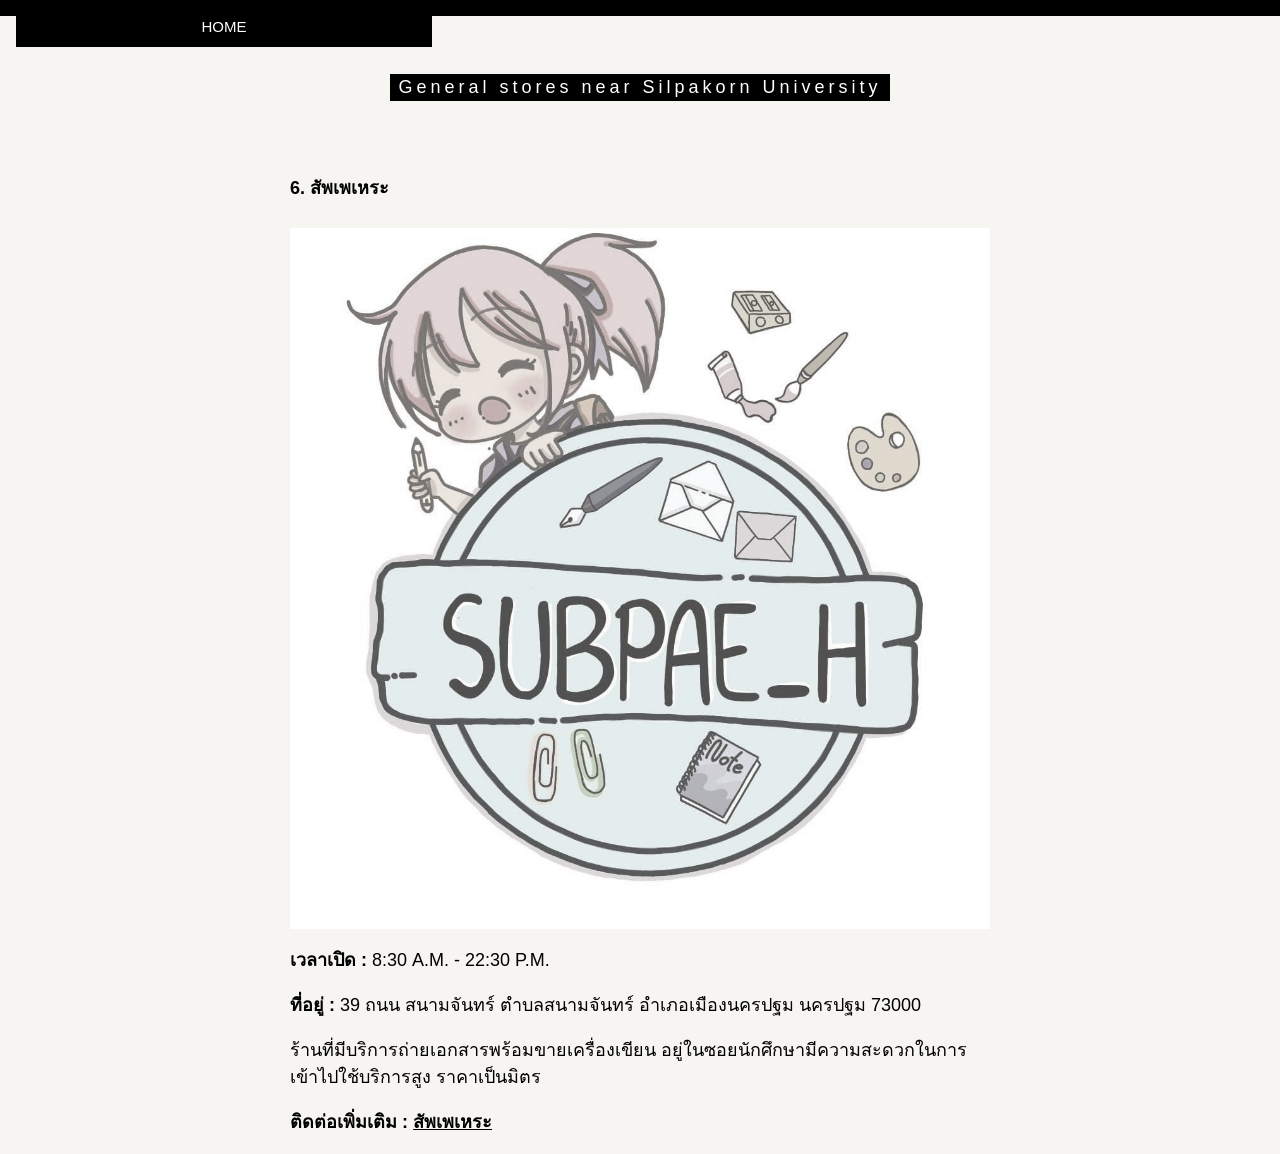
<file: สัพเพเหระ.html>
<!DOCTYPE html>
<html>

<head>
    <title>General store SU</title>
    <meta charset="UTF-8">
    <meta name="viewport" content="width=device-width, initial-scale=1">
    <link rel="stylesheet" href="https://www.w3schools.com/w3css/4/w3.css">
    <link rel="stylesheet" href="https://fonts.googleapis.com/css?family=Inconsolata">

</head>

<body>

    <!-- Links (sit on top) -->
    <div class="w3-top">
        <div class="w3-padding w3-black">
            <div class="w3-col s4">
                <a href="General Shop Silpakorn.html" class="w3-button w3-block w3-black">HOME</a>
            </div>



        </div>
    </div>
    </div>

    <!-- Header with image -->
    <header class="bgimg w3-display-container w3-grayscale-min" id="home">
        <div class="w3-display-bottomleft w3-center w3-padding-large w3-hide-small">
            <span class="w3-tag">General stores near Silpakorn University</span>
        </div>
        <div class="w3-display-middle w3-center">

            <div class="w3-row w3-padding w3-black"><span class="w3-text-white" style="font-size:65px">General store</br></span></div>
            <div class="w3-row w3-padding w3-black"><span class="w3-text-white" style="font-size:65px">Silpakorn University</span></div>
        </div>
    </header>


    <div class="w3-sand w3-grayscale w3-large">

        <div class="w3-container" id="about">
            <div class="w3-content" style="max-width:700px">
                <h5 class="w3-center w3-padding-64"><span class="w3-tag w3-wide">General stores near Silpakorn University</span></h5>
                <h5><strong>6. สัพเพเหระ</strong></h5>
                <img src="รูป/สัพเพเหระ.jpg" style="width:100%;max-width:800px" class="w3-margin-top">

                <p><strong>เวลาเปิด :</strong> 8:30 A.M. - 22:30 P.M.</p>

                <p><strong>ที่อยู่ :</strong> 39 ถนน สนามจันทร์ ตำบลสนามจันทร์ อำเภอเมืองนครปฐม นครปฐม 73000</p>

                <p>ร้านที่มีบริการถ่ายเอกสารพร้อมขายเครื่องเขียน อยู่ในซอยนักศึกษามีความสะดวกในการเข้าไปใช้บริการสูง ราคาเป็นมิตร</p>

                <p><strong>ติดต่อเพิ่มเติม : <a href="https://web.facebook.com/profile.php?id=100063973476189&paipv=0&eav=AfZ19HRHrl9KkIcl5TjO5pENHHdTyVNRyRP4rSvf6tP66qYdYj557JQr0UWD-LOd6WQ&_rdc=1&_rdr">สัพเพเหระ</a></strong></p>

            </div>
        </div>
</file>
<file: style/style.css>
body,
html {
    height: 100%;
    font-family: "Inconsolata", sans-serif, Arial, Helvetica, ;
    margin: 0;
}

.bgimg {
    background-position: center;
    background-size: cover;
    background-image: url("images/sanamjan.jpg");
    min-height: 75%;
}

.menu {
    display: none;
}

.sidenav {
    height: 100%;
    width: 200px;
    position: fixed;
    z-index: 1;
    top: 0;
    left: 0;
    background-color: #111;
    overflow-x: hidden;
}

.sidenav a {
    color: white;
    padding: 16px;
    text-decoration: none;
    display: block;
}

.sidenav a:hover {
    background-color: #ddd;
    color: black;
}

.content {
    margin-left: 200px;
    padding-left: 20px;
}
</file>
